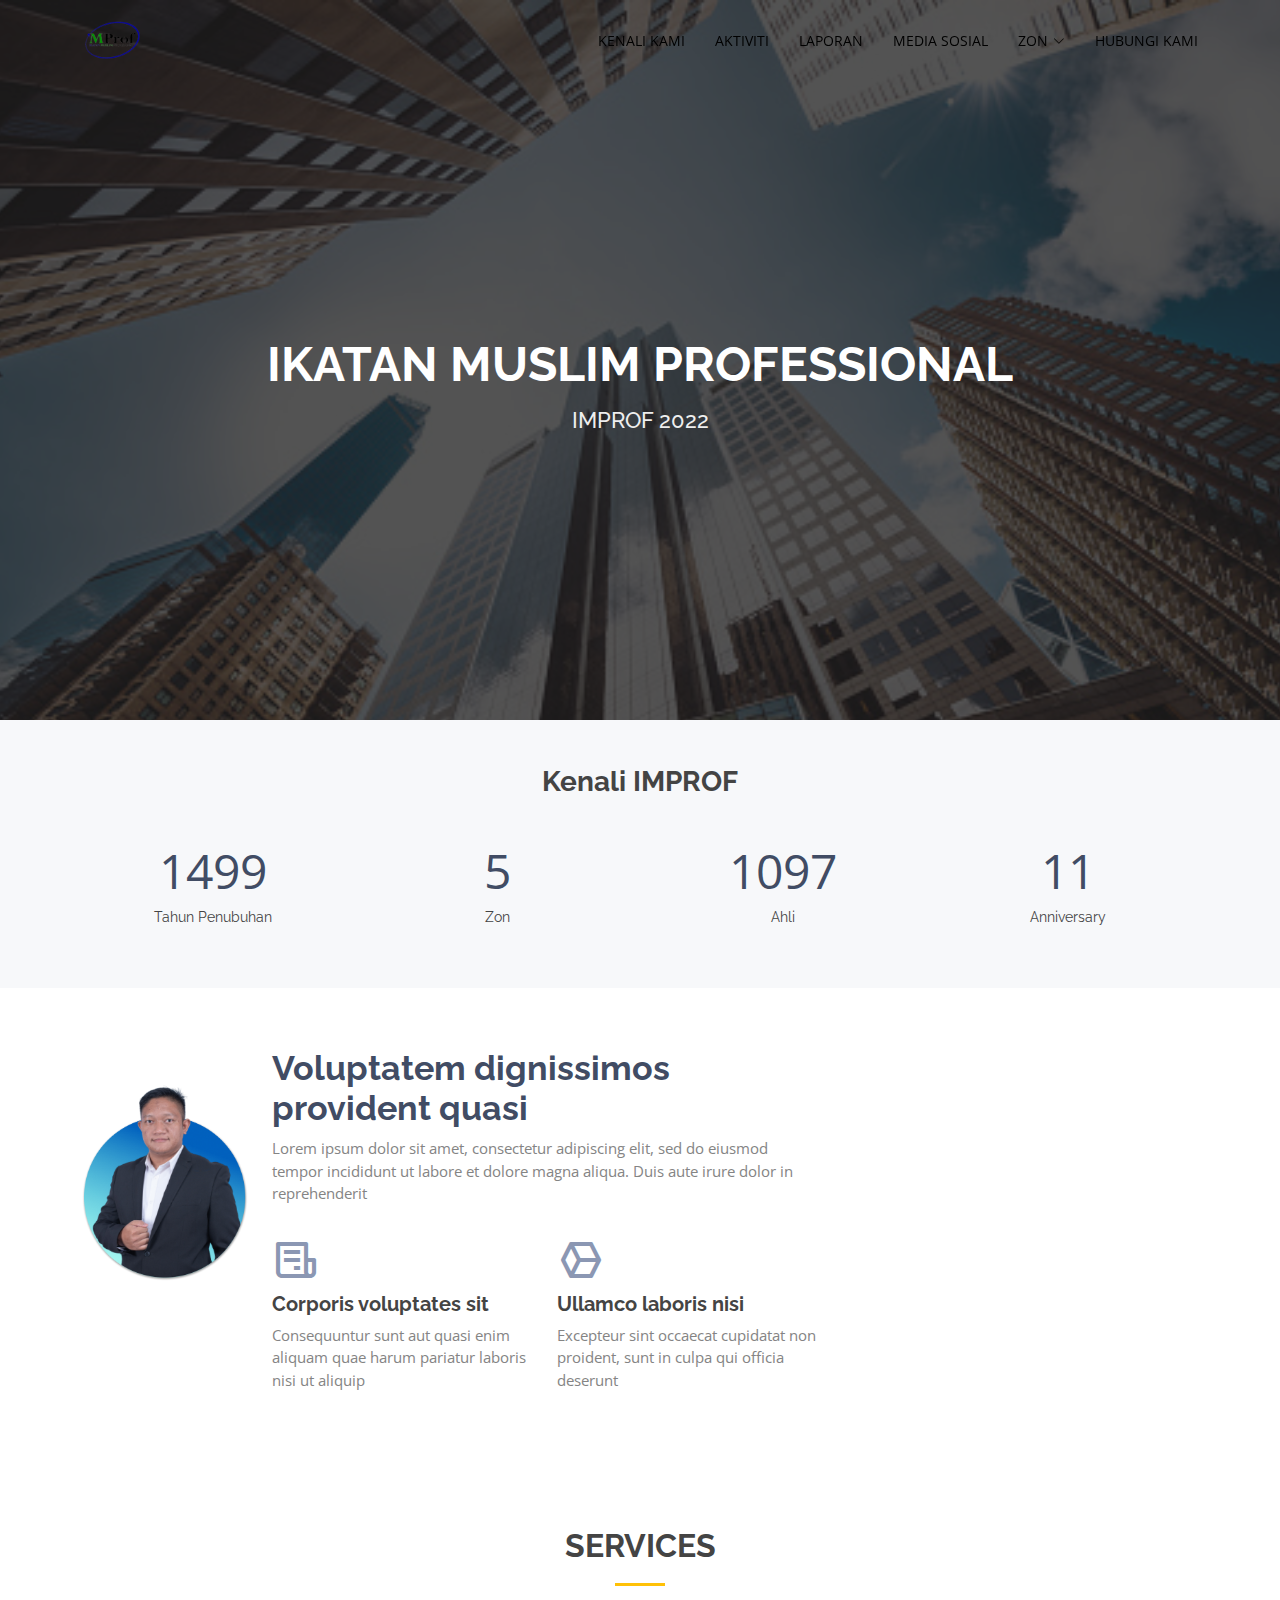
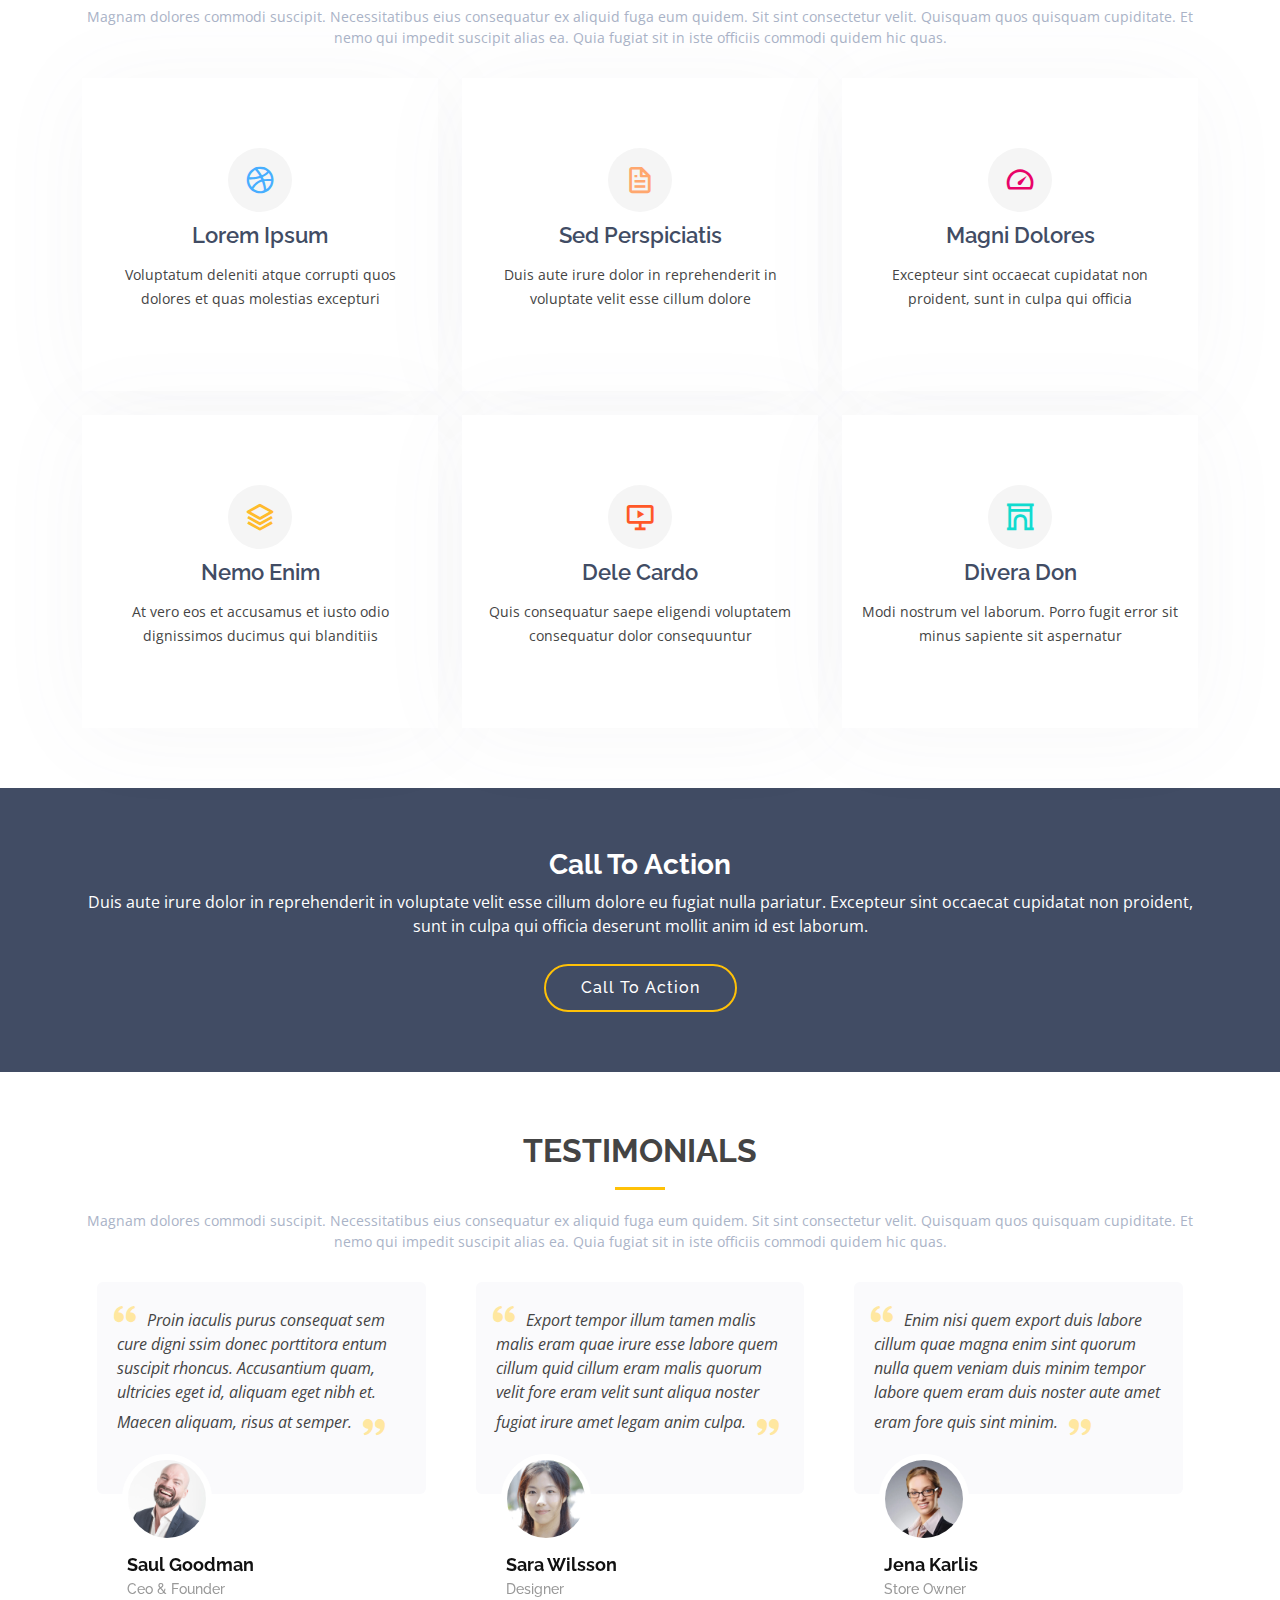
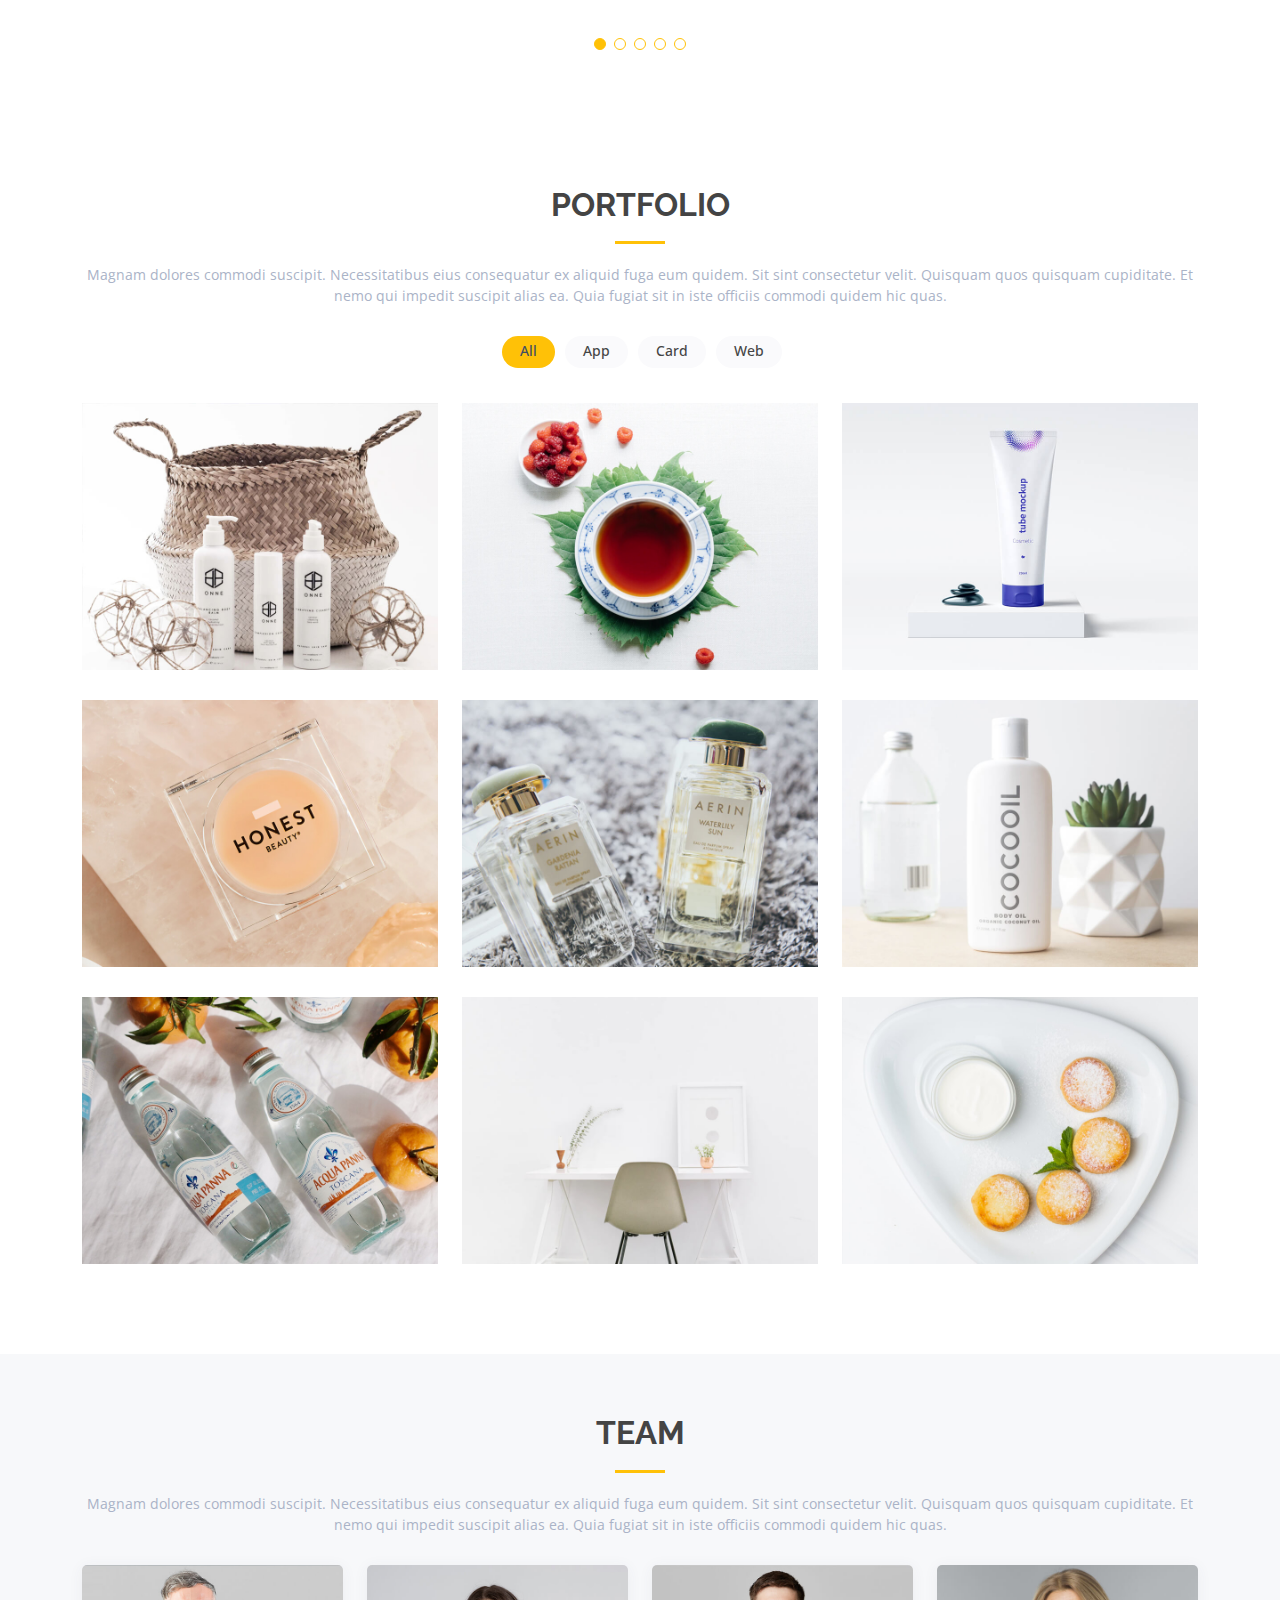
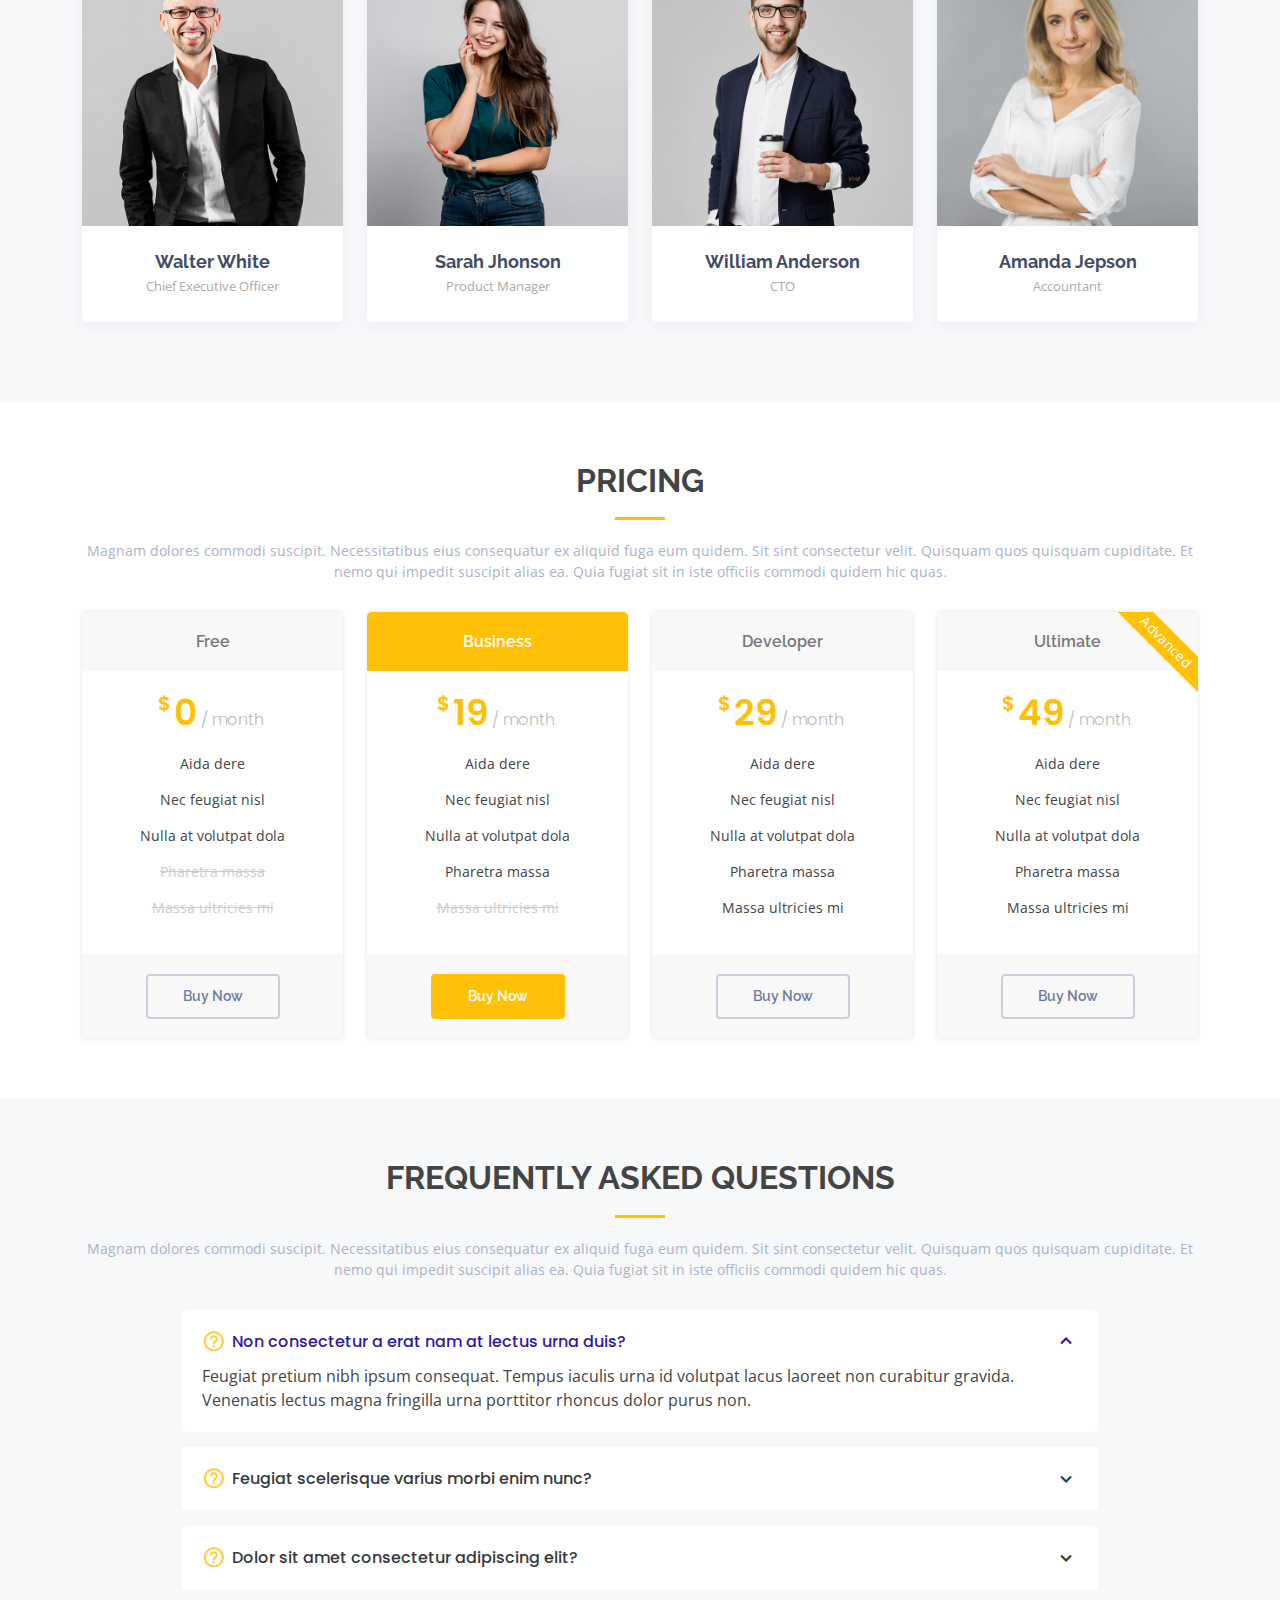
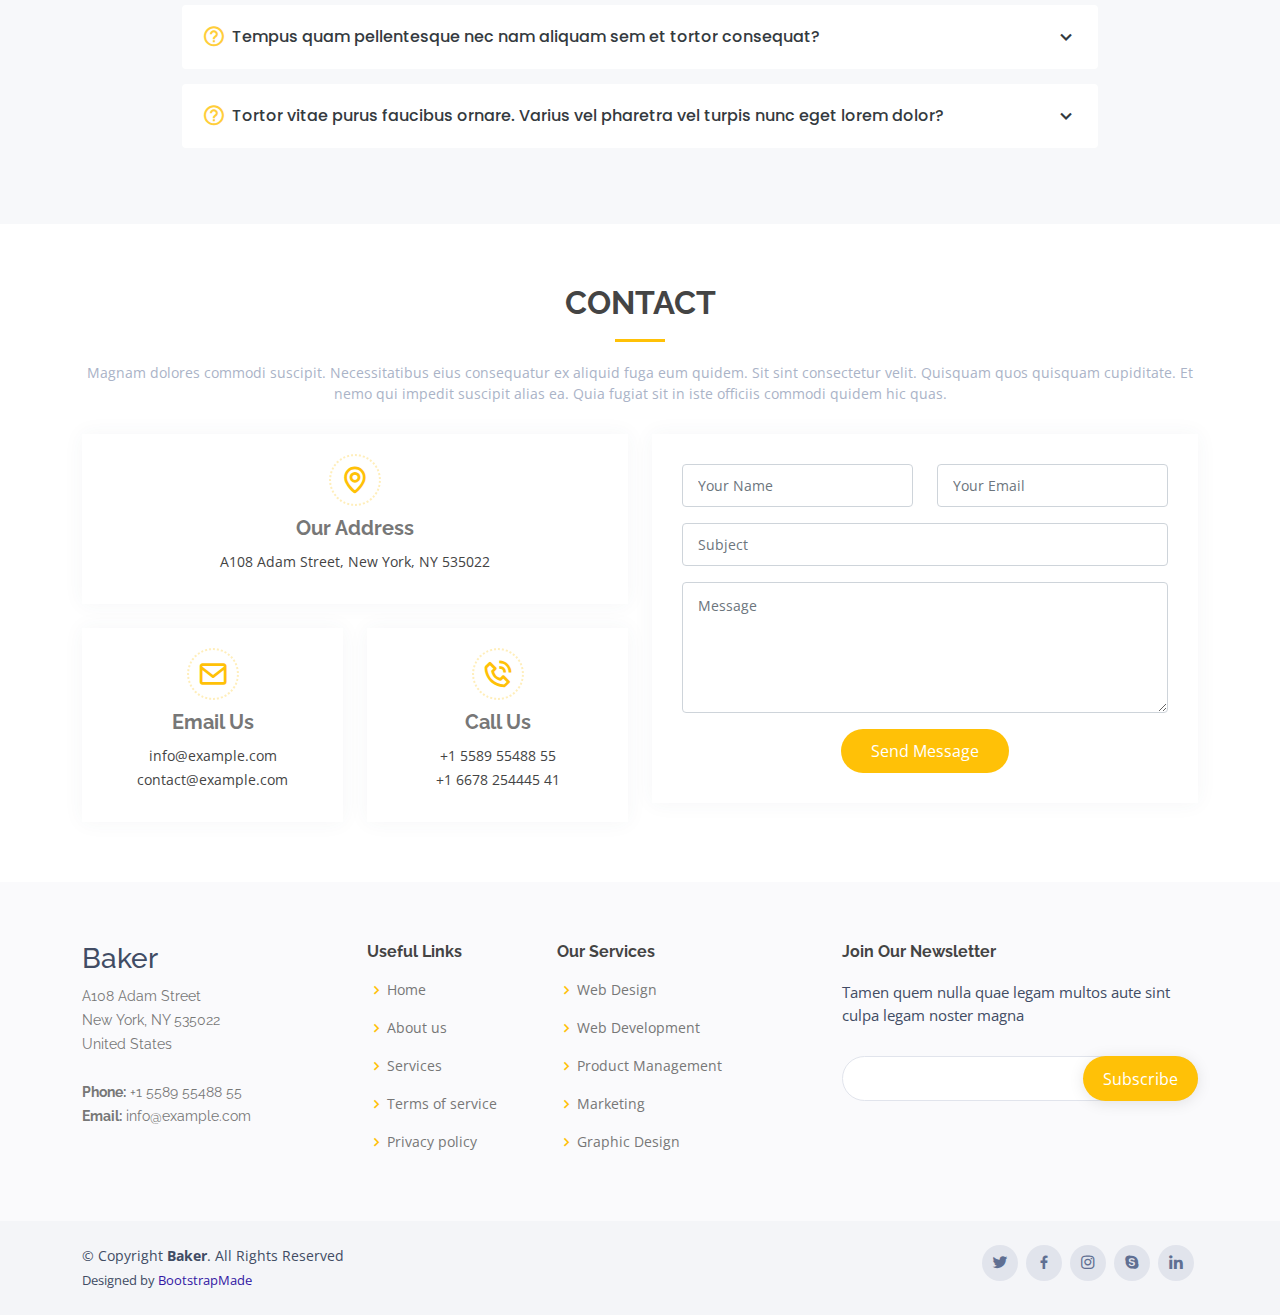
<file: Index.html>
<!DOCTYPE html>
<html lang="en">

<head>
  <meta charset="utf-8">
  <meta content="width=device-width, initial-scale=1.0" name="viewport">

  <title>Improf</title>
  <meta content="" name="description">
  <meta content="" name="keywords">

 
 
  

  <!-- Google Fonts -->
  <link href="https://fonts.googleapis.com/css?family=Open+Sans:300,300i,400,400i,600,600i,700,700i|Raleway:300,300i,400,400i,500,500i,600,600i,700,700i|Poppins:300,300i,400,400i,500,500i,600,600i,700,700i" rel="stylesheet">

  <!-- Vendor CSS Files -->
  <link href="assets/vendor/bootstrap/css/bootstrap.min.css" rel="stylesheet">
  <link href="assets/vendor/bootstrap-icons/bootstrap-icons.css" rel="stylesheet">
  <link href="assets/vendor/boxicons/css/boxicons.min.css" rel="stylesheet">
  <link href="assets/vendor/glightbox/css/glightbox.min.css" rel="stylesheet">
  <link href="assets/vendor/swiper/swiper-bundle.min.css" rel="stylesheet">

  <!-- Template Main CSS File -->
  <link href="assets/css/style.css" rel="stylesheet">

  <!-- =======================================================
  * Template Name: Baker - v4.7.0
  * Template URL: https://bootstrapmade.com/baker-free-onepage-bootstrap-theme/
  * Author: BootstrapMade.com
  * License: https://bootstrapmade.com/license/
  ======================================================== -->
</head>

<body>

  <!-- ======= Header ======= -->
  <header id="header" class="fixed-top header-transparent">
    <div class="container d-flex align-items-center justify-content-between">

      
      <!-- Uncomment below if you prefer to use an image logo -->
       <a href="index.html" class="logo"><img src="assets/img/logo.png" alt="" class="img-fluid"></a>

      <nav id="navbar" class="navbar">
        <ul>
          <li><a class="" href="#">KENALI KAMI</a></li>
          <li><a class="" href="#about">AKTIVITI</a></li>
          <li><a class="" href="#services">LAPORAN</a></li>
          <li><a class="" href="#portfolio">MEDIA SOSIAL</a></li>
          <!--<li><a class="nav-link scrollto" href="#team">Team</a></li>
          <li><a class="nav-link scrollto" href="#pricing">Pricing</a></li>-->
          <li class="dropdown"><a href="#"><span>ZON</span> <i class="bi bi-chevron-down"></i></a>
            <ul>
              <li><a href="#">UTARA</a></li>
              
              <li><a href="#">PERAK</a></li>
              <li><a href="#">TENGAH</a></li>
              <li><a href="#">TIMUR</a></li>
              <li><a href="#">SELATAN</a></li>
              <li><a href="#">SARAWAK</a></li>
              <li><a href="#">SABAH</a></li>
            </ul>
          </li>

        <!-- <li class="dropdown"><a href="#"><span>Drop Down</span> <i class="bi bi-chevron-down"></i></a>
            <ul>
              <li><a href="#">MEDIA SOSIAL 1</a></li>
              <li class="dropdown"><a href="#"><span>Deep Drop Down</span> <i class="bi bi-chevron-right"></i></a>
                <ul>
                  <li><a href="#">Deep Drop Down 1</a></li>
                  <li><a href="#">Deep Drop Down 2</a></li>
                  <li><a href="#">Deep Drop Down 3</a></li>
                  <li><a href="#">Deep Drop Down 4</a></li>
                  <li><a href="#">Deep Drop Down 5</a></li>
                </ul>
              </li>
              <li><a href="#">Drop Down 2</a></li>
              <li><a href="#">Drop Down 3</a></li>
              <li><a href="#">Drop Down 4</a></li>
            </ul>
          </li>-->
          <li><a class="" href="#contact">HUBUNGI KAMI</a></li>
        </ul>
        <i class="bi bi-list mobile-nav-toggle"></i>
      </nav><!-- .navbar -->

    </div>
  </header><!-- End Header -->

  <!-- ======= Hero Section ======= -->
  <section id="hero" class="d-flex align-items-center justify-content-center">
    <div class="container position-relative">
      <h1>IKATAN MUSLIM PROFESSIONAL</h1>
      <h2>IMPROF 2022</h2>
     <!-- <a href="#about" class="btn-get-started scrollto">Get Started</a>-->
    </div>
  </section><!-- End Hero -->

  <main id="main">

    <!-- ======= Clients Section ======= -->
    <section id="counts" class="counts section-bg">
      <div class="container">

        <div class="row counters">
          <div class="center"><h3><strong>Kenali IMPROF</strong></h3></div>
        


          <div class="col-lg-3 col-6 text-center">
            <span data-purecounter-start="0" data-purecounter-end="1998" data-purecounter-duration="1" class="purecounter"></span>
            <p>Tahun Penubuhan</p>
          </div>

          <div class="col-lg-3 col-6 text-center">
            <span data-purecounter-start="0" data-purecounter-end="7" data-purecounter-duration="1" class="purecounter"></span>
            <p>Zon</p>
          </div>

          <div class="col-lg-3 col-6 text-center">
            <span data-purecounter-start="0" data-purecounter-end="1463" data-purecounter-duration="1" class="purecounter"></span>
            <p>Ahli</p>
          </div>

          <div class="col-lg-3 col-6 text-center">
            <span data-purecounter-start="0" data-purecounter-end="15" data-purecounter-duration="1" class="purecounter"></span>
            <p>Anniversary</p>
          </div>

        </div>

      </div>
    </section><!-- End Clients Section -->

    <!-- ======= About Section ======= -->
    <section id="about" class="about">
      <div class="container">

        <div class="row">
          <div class="col-lg-2">
            <img src="assets/img/presiden.png" class="img-fluid" alt="">
          </div>
          <div class="col-lg-6 pt-4 pt-lg-0">
            <h3>Voluptatem dignissimos provident quasi</h3>
            <p>
              Lorem ipsum dolor sit amet, consectetur adipiscing elit, sed do eiusmod tempor incididunt ut labore et dolore magna aliqua. Duis aute irure dolor in reprehenderit
            </p>
            <div class="row">
              <div class="col-md-6">
                <i class="bx bx-receipt"></i>
                <h4>Corporis voluptates sit</h4>
                <p>Consequuntur sunt aut quasi enim aliquam quae harum pariatur laboris nisi ut aliquip</p>
              </div>
              <div class="col-md-6">
                <i class="bx bx-cube-alt"></i>
                <h4>Ullamco laboris nisi</h4>
                <p>Excepteur sint occaecat cupidatat non proident, sunt in culpa qui officia deserunt</p>
              </div>
            </div>
          </div>
        </div>

      </div>
    </section><!-- End About Section -->

    <!-- ======= Counts Section ======= -->
    <!-- End Counts Section -->

    <!-- ======= Services Section ======= -->
    <section id="services" class="services">
      <div class="container">

        <div class="section-title">
          <h2>Services</h2>
          <p>Magnam dolores commodi suscipit. Necessitatibus eius consequatur ex aliquid fuga eum quidem. Sit sint consectetur velit. Quisquam quos quisquam cupiditate. Et nemo qui impedit suscipit alias ea. Quia fugiat sit in iste officiis commodi quidem hic quas.</p>
        </div>

        <div class="row">

          <div class="col-lg-4 col-md-6 d-flex align-items-stretch" data-aos="zoom-in" data-aos-delay="100">
            <div class="icon-box iconbox-blue">
              <div class="icon">
                <i class="bx bxl-dribbble"></i>
              </div>
              <h4><a href="">Lorem Ipsum</a></h4>
              <p>Voluptatum deleniti atque corrupti quos dolores et quas molestias excepturi</p>
            </div>
          </div>

          <div class="col-lg-4 col-md-6 d-flex align-items-stretch mt-4 mt-md-0" data-aos="zoom-in" data-aos-delay="200">
            <div class="icon-box iconbox-orange ">
              <div class="icon">
                <i class="bx bx-file"></i>
              </div>
              <h4><a href="">Sed Perspiciatis</a></h4>
              <p>Duis aute irure dolor in reprehenderit in voluptate velit esse cillum dolore</p>
            </div>
          </div>

          <div class="col-lg-4 col-md-6 d-flex align-items-stretch mt-4 mt-lg-0" data-aos="zoom-in" data-aos-delay="300">
            <div class="icon-box iconbox-pink">
              <div class="icon">
                <i class="bx bx-tachometer"></i>
              </div>
              <h4><a href="">Magni Dolores</a></h4>
              <p>Excepteur sint occaecat cupidatat non proident, sunt in culpa qui officia</p>
            </div>
          </div>

          <div class="col-lg-4 col-md-6 d-flex align-items-stretch mt-4" data-aos="zoom-in" data-aos-delay="100">
            <div class="icon-box iconbox-yellow">
              <div class="icon">
                <i class="bx bx-layer"></i>
              </div>
              <h4><a href="">Nemo Enim</a></h4>
              <p>At vero eos et accusamus et iusto odio dignissimos ducimus qui blanditiis</p>
            </div>
          </div>

          <div class="col-lg-4 col-md-6 d-flex align-items-stretch mt-4" data-aos="zoom-in" data-aos-delay="200">
            <div class="icon-box iconbox-red">
              <div class="icon">
                <i class="bx bx-slideshow"></i>
              </div>
              <h4><a href="">Dele Cardo</a></h4>
              <p>Quis consequatur saepe eligendi voluptatem consequatur dolor consequuntur</p>
            </div>
          </div>

          <div class="col-lg-4 col-md-6 d-flex align-items-stretch mt-4" data-aos="zoom-in" data-aos-delay="300">
            <div class="icon-box iconbox-teal">
              <div class="icon">
                <i class="bx bx-arch"></i>
              </div>
              <h4><a href="">Divera Don</a></h4>
              <p>Modi nostrum vel laborum. Porro fugit error sit minus sapiente sit aspernatur</p>
            </div>
          </div>

        </div>

      </div>
    </section><!-- End Services Section -->

    <!-- ======= Cta Section ======= -->
    <section id="cta" class="cta">
      <div class="container">

        <div class="text-center">
          <h3>Call To Action</h3>
          <p> Duis aute irure dolor in reprehenderit in voluptate velit esse cillum dolore eu fugiat nulla pariatur. Excepteur sint occaecat cupidatat non proident, sunt in culpa qui officia deserunt mollit anim id est laborum.</p>
          <a class="cta-btn" href="#">Call To Action</a>
        </div>

      </div>
    </section><!-- End Cta Section -->

    <!-- ======= Testimonials Section ======= -->
    <section id="testimonials" class="testimonials">
      <div class="container">

        <div class="section-title">
          <h2>Testimonials</h2>
          <p>Magnam dolores commodi suscipit. Necessitatibus eius consequatur ex aliquid fuga eum quidem. Sit sint consectetur velit. Quisquam quos quisquam cupiditate. Et nemo qui impedit suscipit alias ea. Quia fugiat sit in iste officiis commodi quidem hic quas.</p>
        </div>

        <div class="testimonials-slider swiper" data-aos="fade-up" data-aos-delay="100">
          <div class="swiper-wrapper">

            <div class="swiper-slide">
              <div class="testimonial-item">
                <p>
                  <i class="bx bxs-quote-alt-left quote-icon-left"></i>
                  Proin iaculis purus consequat sem cure digni ssim donec porttitora entum suscipit rhoncus. Accusantium quam, ultricies eget id, aliquam eget nibh et. Maecen aliquam, risus at semper.
                  <i class="bx bxs-quote-alt-right quote-icon-right"></i>
                </p>
                <img src="assets/img/testimonials/testimonials-1.jpg" class="testimonial-img" alt="">
                <h3>Saul Goodman</h3>
                <h4>Ceo &amp; Founder</h4>
              </div>
            </div><!-- End testimonial item -->

            <div class="swiper-slide">
              <div class="testimonial-item">
                <p>
                  <i class="bx bxs-quote-alt-left quote-icon-left"></i>
                  Export tempor illum tamen malis malis eram quae irure esse labore quem cillum quid cillum eram malis quorum velit fore eram velit sunt aliqua noster fugiat irure amet legam anim culpa.
                  <i class="bx bxs-quote-alt-right quote-icon-right"></i>
                </p>
                <img src="assets/img/testimonials/testimonials-2.jpg" class="testimonial-img" alt="">
                <h3>Sara Wilsson</h3>
                <h4>Designer</h4>
              </div>
            </div><!-- End testimonial item -->

            <div class="swiper-slide">
              <div class="testimonial-item">
                <p>
                  <i class="bx bxs-quote-alt-left quote-icon-left"></i>
                  Enim nisi quem export duis labore cillum quae magna enim sint quorum nulla quem veniam duis minim tempor labore quem eram duis noster aute amet eram fore quis sint minim.
                  <i class="bx bxs-quote-alt-right quote-icon-right"></i>
                </p>
                <img src="assets/img/testimonials/testimonials-3.jpg" class="testimonial-img" alt="">
                <h3>Jena Karlis</h3>
                <h4>Store Owner</h4>
              </div>
            </div><!-- End testimonial item -->

            <div class="swiper-slide">
              <div class="testimonial-item">
                <p>
                  <i class="bx bxs-quote-alt-left quote-icon-left"></i>
                  Fugiat enim eram quae cillum dolore dolor amet nulla culpa multos export minim fugiat minim velit minim dolor enim duis veniam ipsum anim magna sunt elit fore quem dolore labore illum veniam.
                  <i class="bx bxs-quote-alt-right quote-icon-right"></i>
                </p>
                <img src="assets/img/testimonials/testimonials-4.jpg" class="testimonial-img" alt="">
                <h3>Matt Brandon</h3>
                <h4>Freelancer</h4>
              </div>
            </div><!-- End testimonial item -->

            <div class="swiper-slide">
              <div class="testimonial-item">
                <p>
                  <i class="bx bxs-quote-alt-left quote-icon-left"></i>
                  Quis quorum aliqua sint quem legam fore sunt eram irure aliqua veniam tempor noster veniam enim culpa labore duis sunt culpa nulla illum cillum fugiat legam esse veniam culpa fore nisi cillum quid.
                  <i class="bx bxs-quote-alt-right quote-icon-right"></i>
                </p>
                <img src="assets/img/testimonials/testimonials-5.jpg" class="testimonial-img" alt="">
                <h3>John Larson</h3>
                <h4>Entrepreneur</h4>
              </div>
            </div><!-- End testimonial item -->

          </div>
          <div class="swiper-pagination"></div>
        </div>

      </div>
    </section><!-- End Testimonials Section -->

    <!-- ======= Portfolio Section ======= -->
    <section id="portfolio" class="portfolio">
      <div class="container">

        <div class="section-title">
          <h2>Portfolio</h2>
          <p>Magnam dolores commodi suscipit. Necessitatibus eius consequatur ex aliquid fuga eum quidem. Sit sint consectetur velit. Quisquam quos quisquam cupiditate. Et nemo qui impedit suscipit alias ea. Quia fugiat sit in iste officiis commodi quidem hic quas.</p>
        </div>

        <div class="row">
          <div class="col-lg-12 d-flex justify-content-center">
            <ul id="portfolio-flters">
              <li data-filter="*" class="filter-active">All</li>
              <li data-filter=".filter-app">App</li>
              <li data-filter=".filter-card">Card</li>
              <li data-filter=".filter-web">Web</li>
            </ul>
          </div>
        </div>

        <div class="row portfolio-container">

          <div class="col-lg-4 col-md-6 portfolio-item filter-app">
            <img src="assets/img/portfolio/portfolio-1.jpg" class="img-fluid" alt="">
            <div class="portfolio-info">
              <h4>App 1</h4>
              <p>App</p>
              <a href="assets/img/portfolio/portfolio-1.jpg" data-gallery="portfolioGallery" class="portfolio-lightbox preview-link" title="App 1"><i class="bx bx-plus"></i></a>
              <a href="portfolio-details.html" data-gallery="portfolioDetailsGallery" data-glightbox="type: external" class="portfolio-details-lightbox details-link" title="Portfolio Details"><i class="bx bx-link"></i></a>
            </div>
          </div>

          <div class="col-lg-4 col-md-6 portfolio-item filter-web">
            <img src="assets/img/portfolio/portfolio-2.jpg" class="img-fluid" alt="">
            <div class="portfolio-info">
              <h4>Web 3</h4>
              <p>Web</p>
              <a href="assets/img/portfolio/portfolio-2.jpg" data-gallery="portfolioGallery" class="portfolio-lightbox preview-link" title="Web 3"><i class="bx bx-plus"></i></a>
              <a href="portfolio-details.html" data-gallery="portfolioDetailsGallery" data-glightbox="type: external" class="portfolio-details-lightbox details-link" title="Portfolio Details"><i class="bx bx-link"></i></a>
            </div>
          </div>

          <div class="col-lg-4 col-md-6 portfolio-item filter-app">
            <img src="assets/img/portfolio/portfolio-3.jpg" class="img-fluid" alt="">
            <div class="portfolio-info">
              <h4>App 2</h4>
              <p>App</p>
              <a href="assets/img/portfolio/portfolio-3.jpg" data-gallery="portfolioGallery" class="portfolio-lightbox preview-link" title="App 2"><i class="bx bx-plus"></i></a>
              <a href="portfolio-details.html" data-gallery="portfolioDetailsGallery" data-glightbox="type: external" class="portfolio-details-lightbox details-link" title="Portfolio Details"><i class="bx bx-link"></i></a>
            </div>
          </div>

          <div class="col-lg-4 col-md-6 portfolio-item filter-card">
            <img src="assets/img/portfolio/portfolio-4.jpg" class="img-fluid" alt="">
            <div class="portfolio-info">
              <h4>Card 2</h4>
              <p>Card</p>
              <a href="assets/img/portfolio/portfolio-4.jpg" data-gallery="portfolioGallery" class="portfolio-lightbox preview-link" title="Card 2"><i class="bx bx-plus"></i></a>
              <a href="portfolio-details.html" data-gallery="portfolioDetailsGallery" data-glightbox="type: external" class="portfolio-details-lightbox details-link" title="Portfolio Details"><i class="bx bx-link"></i></a>
            </div>
          </div>

          <div class="col-lg-4 col-md-6 portfolio-item filter-web">
            <img src="assets/img/portfolio/portfolio-5.jpg" class="img-fluid" alt="">
            <div class="portfolio-info">
              <h4>Web 2</h4>
              <p>Web</p>
              <a href="assets/img/portfolio/portfolio-5.jpg" data-gallery="portfolioGallery" class="portfolio-lightbox preview-link" title="Web 2"><i class="bx bx-plus"></i></a>
              <a href="portfolio-details.html" data-gallery="portfolioDetailsGallery" data-glightbox="type: external" class="portfolio-details-lightbox details-link" title="Portfolio Details"><i class="bx bx-link"></i></a>
            </div>
          </div>

          <div class="col-lg-4 col-md-6 portfolio-item filter-app">
            <img src="assets/img/portfolio/portfolio-6.jpg" class="img-fluid" alt="">
            <div class="portfolio-info">
              <h4>App 3</h4>
              <p>App</p>
              <a href="assets/img/portfolio/portfolio-6.jpg" data-gallery="portfolioGallery" class="portfolio-lightbox preview-link" title="App 3"><i class="bx bx-plus"></i></a>
              <a href="portfolio-details.html" data-gallery="portfolioDetailsGallery" data-glightbox="type: external" class="portfolio-details-lightbox details-link" title="Portfolio Details"><i class="bx bx-link"></i></a>
            </div>
          </div>

          <div class="col-lg-4 col-md-6 portfolio-item filter-card">
            <img src="assets/img/portfolio/portfolio-7.jpg" class="img-fluid" alt="">
            <div class="portfolio-info">
              <h4>Card 1</h4>
              <p>Card</p>
              <a href="assets/img/portfolio/portfolio-7.jpg" data-gallery="portfolioGallery" class="portfolio-lightbox preview-link" title="Card 1"><i class="bx bx-plus"></i></a>
              <a href="portfolio-details.html" data-gallery="portfolioDetailsGallery" data-glightbox="type: external" class="portfolio-details-lightbox details-link" title="Portfolio Details"><i class="bx bx-link"></i></a>
            </div>
          </div>

          <div class="col-lg-4 col-md-6 portfolio-item filter-card">
            <img src="assets/img/portfolio/portfolio-8.jpg" class="img-fluid" alt="">
            <div class="portfolio-info">
              <h4>Card 3</h4>
              <p>Card</p>
              <a href="assets/img/portfolio/portfolio-8.jpg" data-gallery="portfolioGallery" class="portfolio-lightbox preview-link" title="Card 3"><i class="bx bx-plus"></i></a>
              <a href="portfolio-details.html" data-gallery="portfolioDetailsGallery" data-glightbox="type: external" class="portfolio-details-lightbox details-link" title="Portfolio Details"><i class="bx bx-link"></i></a>
            </div>
          </div>

          <div class="col-lg-4 col-md-6 portfolio-item filter-web">
            <img src="assets/img/portfolio/portfolio-9.jpg" class="img-fluid" alt="">
            <div class="portfolio-info">
              <h4>Web 3</h4>
              <p>Web</p>
              <a href="assets/img/portfolio/portfolio-9.jpg" data-gallery="portfolioGallery" class="portfolio-lightbox preview-link" title="Web 3"><i class="bx bx-plus"></i></a>
              <a href="portfolio-details.html" data-gallery="portfolioDetailsGallery" data-glightbox="type: external" class="portfolio-details-lightbox details-link" title="Portfolio Details"><i class="bx bx-link"></i></a>
            </div>
          </div>

        </div>

      </div>
    </section><!-- End Portfolio Section -->

    <!-- ======= Team Section ======= -->
    <section id="team" class="team section-bg">
      <div class="container">

        <div class="section-title">
          <h2>Team</h2>
          <p>Magnam dolores commodi suscipit. Necessitatibus eius consequatur ex aliquid fuga eum quidem. Sit sint consectetur velit. Quisquam quos quisquam cupiditate. Et nemo qui impedit suscipit alias ea. Quia fugiat sit in iste officiis commodi quidem hic quas.</p>
        </div>

        <div class="row">

          <div class="col-lg-3 col-md-6 d-flex align-items-stretch">
            <div class="member">
              <div class="member-img">
                <img src="assets/img/team/team-1.jpg" class="img-fluid" alt="">
                <div class="social">
                  <a href=""><i class="bi bi-twitter"></i></a>
                  <a href=""><i class="bi bi-facebook"></i></a>
                  <a href=""><i class="bi bi-instagram"></i></a>
                  <a href=""><i class="bi bi-linkedin"></i></a>
                </div>
              </div>
              <div class="member-info">
                <h4>Walter White</h4>
                <span>Chief Executive Officer</span>
              </div>
            </div>
          </div>

          <div class="col-lg-3 col-md-6 d-flex align-items-stretch">
            <div class="member">
              <div class="member-img">
                <img src="assets/img/team/team-2.jpg" class="img-fluid" alt="">
                <div class="social">
                  <a href=""><i class="bi bi-twitter"></i></a>
                  <a href=""><i class="bi bi-facebook"></i></a>
                  <a href=""><i class="bi bi-instagram"></i></a>
                  <a href=""><i class="bi bi-linkedin"></i></a>
                </div>
              </div>
              <div class="member-info">
                <h4>Sarah Jhonson</h4>
                <span>Product Manager</span>
              </div>
            </div>
          </div>

          <div class="col-lg-3 col-md-6 d-flex align-items-stretch">
            <div class="member">
              <div class="member-img">
                <img src="assets/img/team/team-3.jpg" class="img-fluid" alt="">
                <div class="social">
                  <a href=""><i class="bi bi-twitter"></i></a>
                  <a href=""><i class="bi bi-facebook"></i></a>
                  <a href=""><i class="bi bi-instagram"></i></a>
                  <a href=""><i class="bi bi-linkedin"></i></a>
                </div>
              </div>
              <div class="member-info">
                <h4>William Anderson</h4>
                <span>CTO</span>
              </div>
            </div>
          </div>

          <div class="col-lg-3 col-md-6 d-flex align-items-stretch">
            <div class="member">
              <div class="member-img">
                <img src="assets/img/team/team-4.jpg" class="img-fluid" alt="">
                <div class="social">
                  <a href=""><i class="bi bi-twitter"></i></a>
                  <a href=""><i class="bi bi-facebook"></i></a>
                  <a href=""><i class="bi bi-instagram"></i></a>
                  <a href=""><i class="bi bi-linkedin"></i></a>
                </div>
              </div>
              <div class="member-info">
                <h4>Amanda Jepson</h4>
                <span>Accountant</span>
              </div>
            </div>
          </div>

        </div>

      </div>
    </section><!-- End Team Section -->

    <!-- ======= Pricing Section ======= -->
    <section id="pricing" class="pricing">
      <div class="container">

        <div class="section-title">
          <h2>Pricing</h2>
          <p>Magnam dolores commodi suscipit. Necessitatibus eius consequatur ex aliquid fuga eum quidem. Sit sint consectetur velit. Quisquam quos quisquam cupiditate. Et nemo qui impedit suscipit alias ea. Quia fugiat sit in iste officiis commodi quidem hic quas.</p>
        </div>

        <div class="row">

          <div class="col-lg-3 col-md-6">
            <div class="box">
              <h3>Free</h3>
              <h4><sup>$</sup>0<span> / month</span></h4>
              <ul>
                <li>Aida dere</li>
                <li>Nec feugiat nisl</li>
                <li>Nulla at volutpat dola</li>
                <li class="na">Pharetra massa</li>
                <li class="na">Massa ultricies mi</li>
              </ul>
              <div class="btn-wrap">
                <a href="#" class="btn-buy">Buy Now</a>
              </div>
            </div>
          </div>

          <div class="col-lg-3 col-md-6 mt-4 mt-md-0">
            <div class="box featured">
              <h3>Business</h3>
              <h4><sup>$</sup>19<span> / month</span></h4>
              <ul>
                <li>Aida dere</li>
                <li>Nec feugiat nisl</li>
                <li>Nulla at volutpat dola</li>
                <li>Pharetra massa</li>
                <li class="na">Massa ultricies mi</li>
              </ul>
              <div class="btn-wrap">
                <a href="#" class="btn-buy">Buy Now</a>
              </div>
            </div>
          </div>

          <div class="col-lg-3 col-md-6 mt-4 mt-lg-0">
            <div class="box">
              <h3>Developer</h3>
              <h4><sup>$</sup>29<span> / month</span></h4>
              <ul>
                <li>Aida dere</li>
                <li>Nec feugiat nisl</li>
                <li>Nulla at volutpat dola</li>
                <li>Pharetra massa</li>
                <li>Massa ultricies mi</li>
              </ul>
              <div class="btn-wrap">
                <a href="#" class="btn-buy">Buy Now</a>
              </div>
            </div>
          </div>

          <div class="col-lg-3 col-md-6 mt-4 mt-lg-0">
            <div class="box">
              <span class="advanced">Advanced</span>
              <h3>Ultimate</h3>
              <h4><sup>$</sup>49<span> / month</span></h4>
              <ul>
                <li>Aida dere</li>
                <li>Nec feugiat nisl</li>
                <li>Nulla at volutpat dola</li>
                <li>Pharetra massa</li>
                <li>Massa ultricies mi</li>
              </ul>
              <div class="btn-wrap">
                <a href="#" class="btn-buy">Buy Now</a>
              </div>
            </div>
          </div>

        </div>

      </div>
    </section><!-- End Pricing Section -->

    <!-- ======= Frequently Asked Questions Section ======= -->
    <section id="faq" class="faq section-bg">
      <div class="container">

        <div class="section-title">
          <h2>Frequently Asked Questions</h2>
          <p>Magnam dolores commodi suscipit. Necessitatibus eius consequatur ex aliquid fuga eum quidem. Sit sint consectetur velit. Quisquam quos quisquam cupiditate. Et nemo qui impedit suscipit alias ea. Quia fugiat sit in iste officiis commodi quidem hic quas.</p>
        </div>

        <div class="faq-list">
          <ul>
            <li data-aos="fade-up">
              <i class="bx bx-help-circle icon-help"></i> <a data-bs-toggle="collapse" class="collapse" data-bs-target="#faq-list-1">Non consectetur a erat nam at lectus urna duis? <i class="bx bx-chevron-down icon-show"></i><i class="bx bx-chevron-up icon-close"></i></a>
              <div id="faq-list-1" class="collapse show" data-bs-parent=".faq-list">
                <p>
                  Feugiat pretium nibh ipsum consequat. Tempus iaculis urna id volutpat lacus laoreet non curabitur gravida. Venenatis lectus magna fringilla urna porttitor rhoncus dolor purus non.
                </p>
              </div>
            </li>

            <li data-aos="fade-up" data-aos-delay="100">
              <i class="bx bx-help-circle icon-help"></i> <a data-bs-toggle="collapse" data-bs-target="#faq-list-2" class="collapsed">Feugiat scelerisque varius morbi enim nunc? <i class="bx bx-chevron-down icon-show"></i><i class="bx bx-chevron-up icon-close"></i></a>
              <div id="faq-list-2" class="collapse" data-bs-parent=".faq-list">
                <p>
                  Dolor sit amet consectetur adipiscing elit pellentesque habitant morbi. Id interdum velit laoreet id donec ultrices. Fringilla phasellus faucibus scelerisque eleifend donec pretium. Est pellentesque elit ullamcorper dignissim. Mauris ultrices eros in cursus turpis massa tincidunt dui.
                </p>
              </div>
            </li>

            <li data-aos="fade-up" data-aos-delay="200">
              <i class="bx bx-help-circle icon-help"></i> <a data-bs-toggle="collapse" data-bs-target="#faq-list-3" class="collapsed">Dolor sit amet consectetur adipiscing elit? <i class="bx bx-chevron-down icon-show"></i><i class="bx bx-chevron-up icon-close"></i></a>
              <div id="faq-list-3" class="collapse" data-bs-parent=".faq-list">
                <p>
                  Eleifend mi in nulla posuere sollicitudin aliquam ultrices sagittis orci. Faucibus pulvinar elementum integer enim. Sem nulla pharetra diam sit amet nisl suscipit. Rutrum tellus pellentesque eu tincidunt. Lectus urna duis convallis convallis tellus. Urna molestie at elementum eu facilisis sed odio morbi quis
                </p>
              </div>
            </li>

            <li data-aos="fade-up" data-aos-delay="300">
              <i class="bx bx-help-circle icon-help"></i> <a data-bs-toggle="collapse" data-bs-target="#faq-list-4" class="collapsed">Tempus quam pellentesque nec nam aliquam sem et tortor consequat? <i class="bx bx-chevron-down icon-show"></i><i class="bx bx-chevron-up icon-close"></i></a>
              <div id="faq-list-4" class="collapse" data-bs-parent=".faq-list">
                <p>
                  Molestie a iaculis at erat pellentesque adipiscing commodo. Dignissim suspendisse in est ante in. Nunc vel risus commodo viverra maecenas accumsan. Sit amet nisl suscipit adipiscing bibendum est. Purus gravida quis blandit turpis cursus in.
                </p>
              </div>
            </li>

            <li data-aos="fade-up" data-aos-delay="400">
              <i class="bx bx-help-circle icon-help"></i> <a data-bs-toggle="collapse" data-bs-target="#faq-list-5" class="collapsed">Tortor vitae purus faucibus ornare. Varius vel pharetra vel turpis nunc eget lorem dolor? <i class="bx bx-chevron-down icon-show"></i><i class="bx bx-chevron-up icon-close"></i></a>
              <div id="faq-list-5" class="collapse" data-bs-parent=".faq-list">
                <p>
                  Laoreet sit amet cursus sit amet dictum sit amet justo. Mauris vitae ultricies leo integer malesuada nunc vel. Tincidunt eget nullam non nisi est sit amet. Turpis nunc eget lorem dolor sed. Ut venenatis tellus in metus vulputate eu scelerisque.
                </p>
              </div>
            </li>

          </ul>
        </div>

      </div>
    </section><!-- End Frequently Asked Questions Section -->

    <!-- ======= Contact Section ======= -->
    <section id="contact" class="contact">
      <div class="container">

        <div class="section-title">
          <h2>Contact</h2>
          <p>Magnam dolores commodi suscipit. Necessitatibus eius consequatur ex aliquid fuga eum quidem. Sit sint consectetur velit. Quisquam quos quisquam cupiditate. Et nemo qui impedit suscipit alias ea. Quia fugiat sit in iste officiis commodi quidem hic quas.</p>
        </div>

        <div class="row">

          <div class="col-lg-6">

            <div class="row">
              <div class="col-md-12">
                <div class="info-box">
                  <i class="bx bx-map"></i>
                  <h3>Our Address</h3>
                  <p>A108 Adam Street, New York, NY 535022</p>
                </div>
              </div>
              <div class="col-md-6">
                <div class="info-box mt-4">
                  <i class="bx bx-envelope"></i>
                  <h3>Email Us</h3>
                  <p>info@example.com<br>contact@example.com</p>
                </div>
              </div>
              <div class="col-md-6">
                <div class="info-box mt-4">
                  <i class="bx bx-phone-call"></i>
                  <h3>Call Us</h3>
                  <p>+1 5589 55488 55<br>+1 6678 254445 41</p>
                </div>
              </div>
            </div>

          </div>

          <div class="col-lg-6">
            <form action="forms/contact.php" method="post" role="form" class="php-email-form">
              <div class="row">
                <div class="col-md-6 form-group">
                  <input type="text" name="name" class="form-control" id="name" placeholder="Your Name" required>
                </div>
                <div class="col-md-6 form-group mt-3 mt-md-0">
                  <input type="email" class="form-control" name="email" id="email" placeholder="Your Email" required>
                </div>
              </div>
              <div class="form-group mt-3">
                <input type="text" class="form-control" name="subject" id="subject" placeholder="Subject" required>
              </div>
              <div class="form-group mt-3">
                <textarea class="form-control" name="message" rows="5" placeholder="Message" required></textarea>
              </div>
              <div class="my-3">
                <div class="loading">Loading</div>
                <div class="error-message"></div>
                <div class="sent-message">Your message has been sent. Thank you!</div>
              </div>
              <div class="text-center"><button type="submit">Send Message</button></div>
            </form>
          </div>

        </div>

      </div>
    </section><!-- End Contact Section -->

  </main><!-- End #main -->

  <!-- ======= Footer ======= -->
  <footer id="footer">

    <div class="footer-top">
      <div class="container">
        <div class="row">

          <div class="col-lg-3 col-md-6 footer-contact">
            <h3>Baker</h3>
            <p>
              A108 Adam Street <br>
              New York, NY 535022<br>
              United States <br><br>
              <strong>Phone:</strong> +1 5589 55488 55<br>
              <strong>Email:</strong> info@example.com<br>
            </p>
          </div>

          <div class="col-lg-2 col-md-6 footer-links">
            <h4>Useful Links</h4>
            <ul>
              <li><i class="bx bx-chevron-right"></i> <a href="#">Home</a></li>
              <li><i class="bx bx-chevron-right"></i> <a href="#">About us</a></li>
              <li><i class="bx bx-chevron-right"></i> <a href="#">Services</a></li>
              <li><i class="bx bx-chevron-right"></i> <a href="#">Terms of service</a></li>
              <li><i class="bx bx-chevron-right"></i> <a href="#">Privacy policy</a></li>
            </ul>
          </div>

          <div class="col-lg-3 col-md-6 footer-links">
            <h4>Our Services</h4>
            <ul>
              <li><i class="bx bx-chevron-right"></i> <a href="#">Web Design</a></li>
              <li><i class="bx bx-chevron-right"></i> <a href="#">Web Development</a></li>
              <li><i class="bx bx-chevron-right"></i> <a href="#">Product Management</a></li>
              <li><i class="bx bx-chevron-right"></i> <a href="#">Marketing</a></li>
              <li><i class="bx bx-chevron-right"></i> <a href="#">Graphic Design</a></li>
            </ul>
          </div>

          <div class="col-lg-4 col-md-6 footer-newsletter">
            <h4>Join Our Newsletter</h4>
            <p>Tamen quem nulla quae legam multos aute sint culpa legam noster magna</p>
            <form action="" method="post">
              <input type="email" name="email"><input type="submit" value="Subscribe">
            </form>
          </div>

        </div>
      </div>
    </div>

    <div class="container d-md-flex py-4">

      <div class="me-md-auto text-center text-md-start">
        <div class="copyright">
          &copy; Copyright <strong><span>Baker</span></strong>. All Rights Reserved
        </div>
        <div class="credits">
          <!-- All the links in the footer should remain intact. -->
          <!-- You can delete the links only if you purchased the pro version. -->
          <!-- Licensing information: https://bootstrapmade.com/license/ -->
          <!-- Purchase the pro version with working PHP/AJAX contact form: https://bootstrapmade.com/baker-free-onepage-bootstrap-theme/ -->
          Designed by <a href="https://bootstrapmade.com/">BootstrapMade</a>
        </div>
      </div>
      <div class="social-links text-center text-md-right pt-3 pt-md-0">
        <a href="#" class="twitter"><i class="bx bxl-twitter"></i></a>
        <a href="#" class="facebook"><i class="bx bxl-facebook"></i></a>
        <a href="#" class="instagram"><i class="bx bxl-instagram"></i></a>
        <a href="#" class="google-plus"><i class="bx bxl-skype"></i></a>
        <a href="#" class="linkedin"><i class="bx bxl-linkedin"></i></a>
      </div>
    </div>
  </footer><!-- End Footer -->

  <a href="#" class="back-to-top d-flex align-items-center justify-content-center"><i class="bi bi-arrow-up-short"></i></a>

  <!-- Vendor JS Files -->
  <script src="assets/vendor/purecounter/purecounter.js"></script>
  <script src="assets/vendor/bootstrap/js/bootstrap.bundle.min.js"></script>
  <script src="assets/vendor/glightbox/js/glightbox.min.js"></script>
  <script src="assets/vendor/isotope-layout/isotope.pkgd.min.js"></script>
  <script src="assets/vendor/swiper/swiper-bundle.min.js"></script>
  <script src="assets/vendor/php-email-form/validate.js"></script>

  <!-- Template Main JS File -->
  <script src="assets/js/main.js"></script>

</body>

</html>
</file>
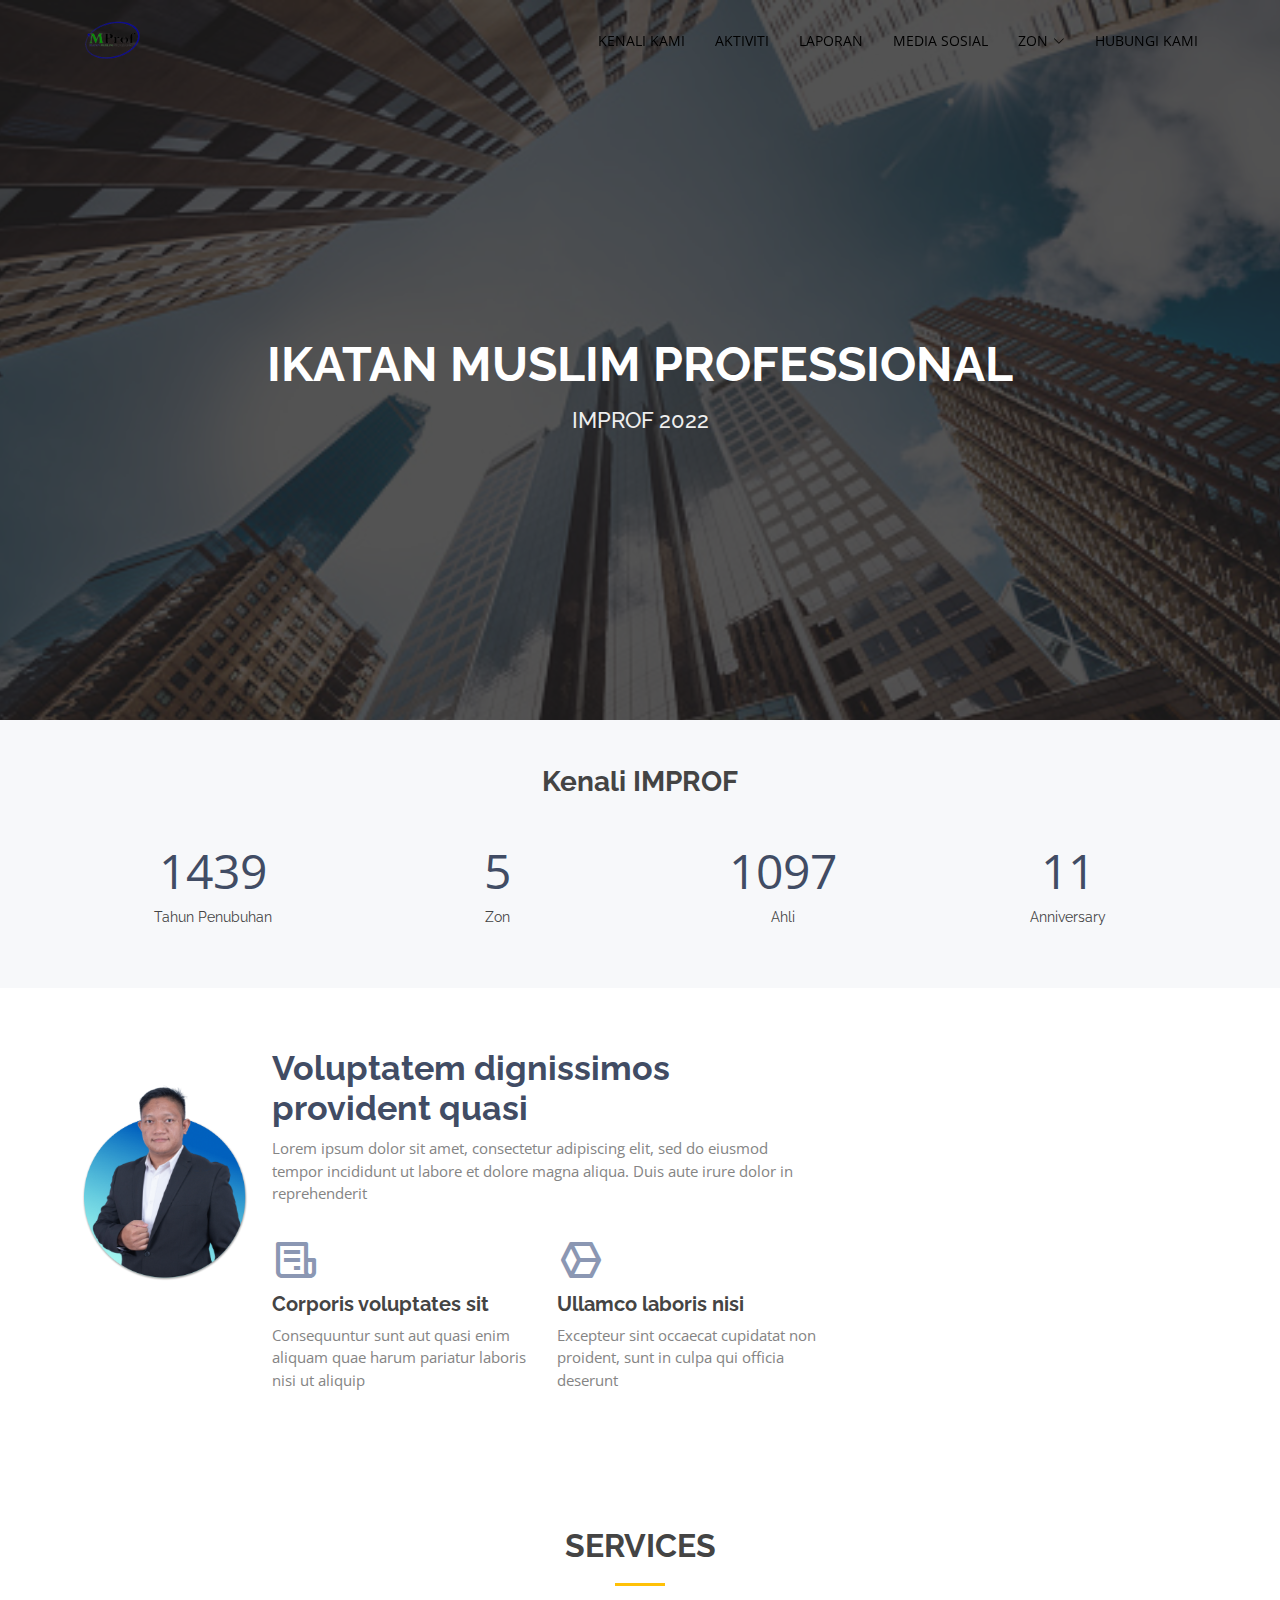
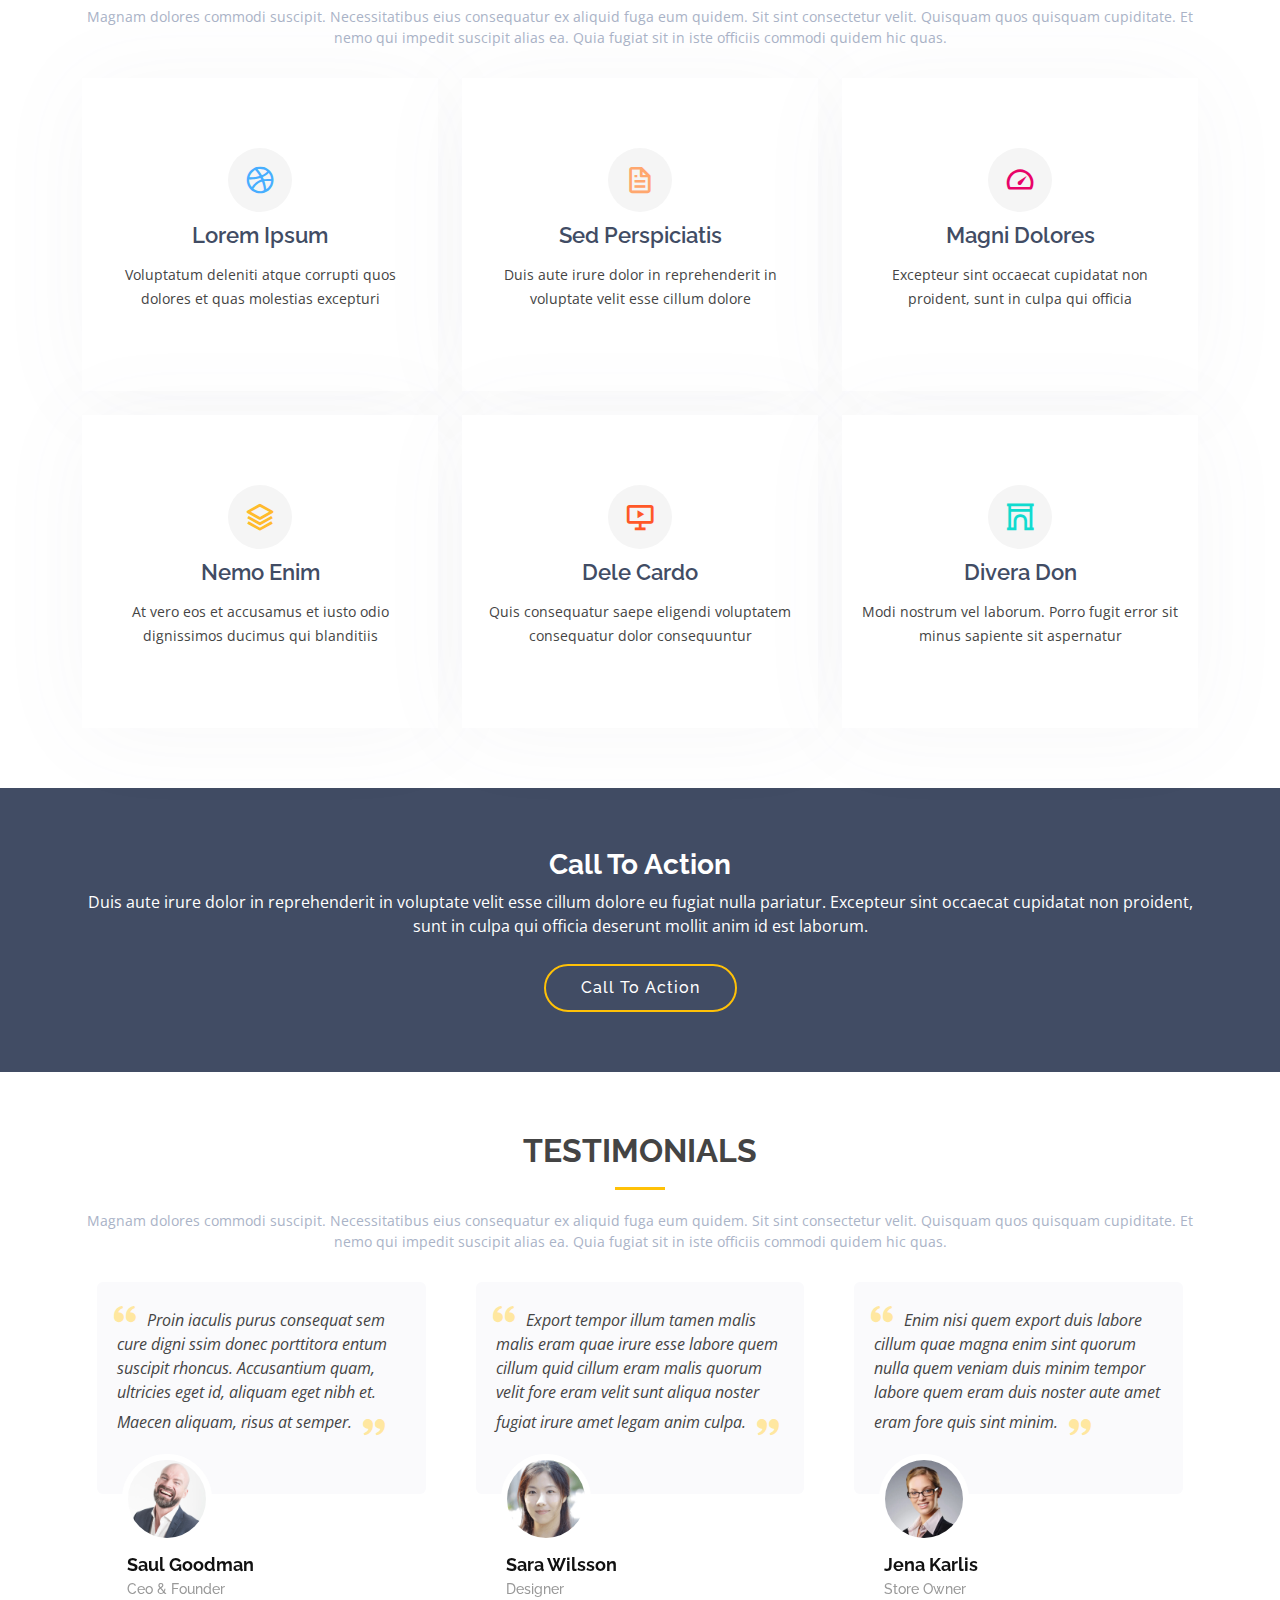
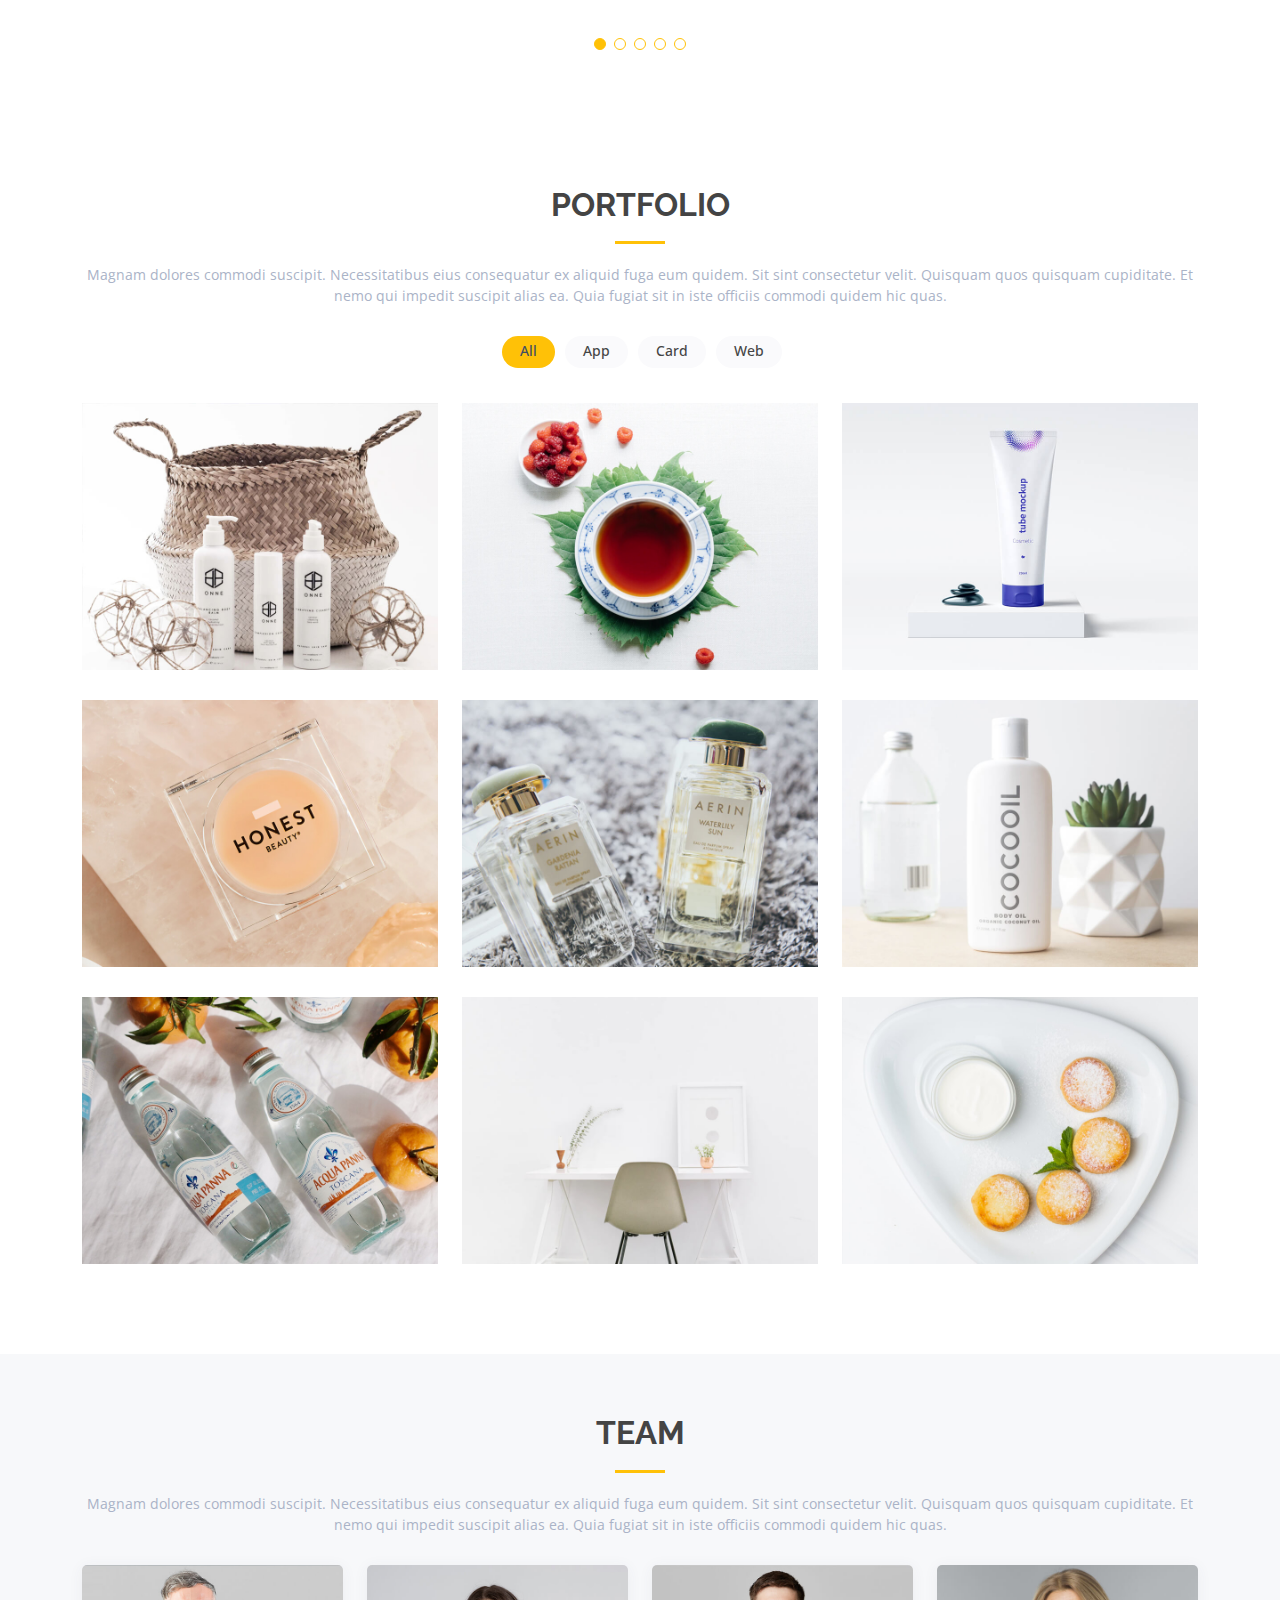
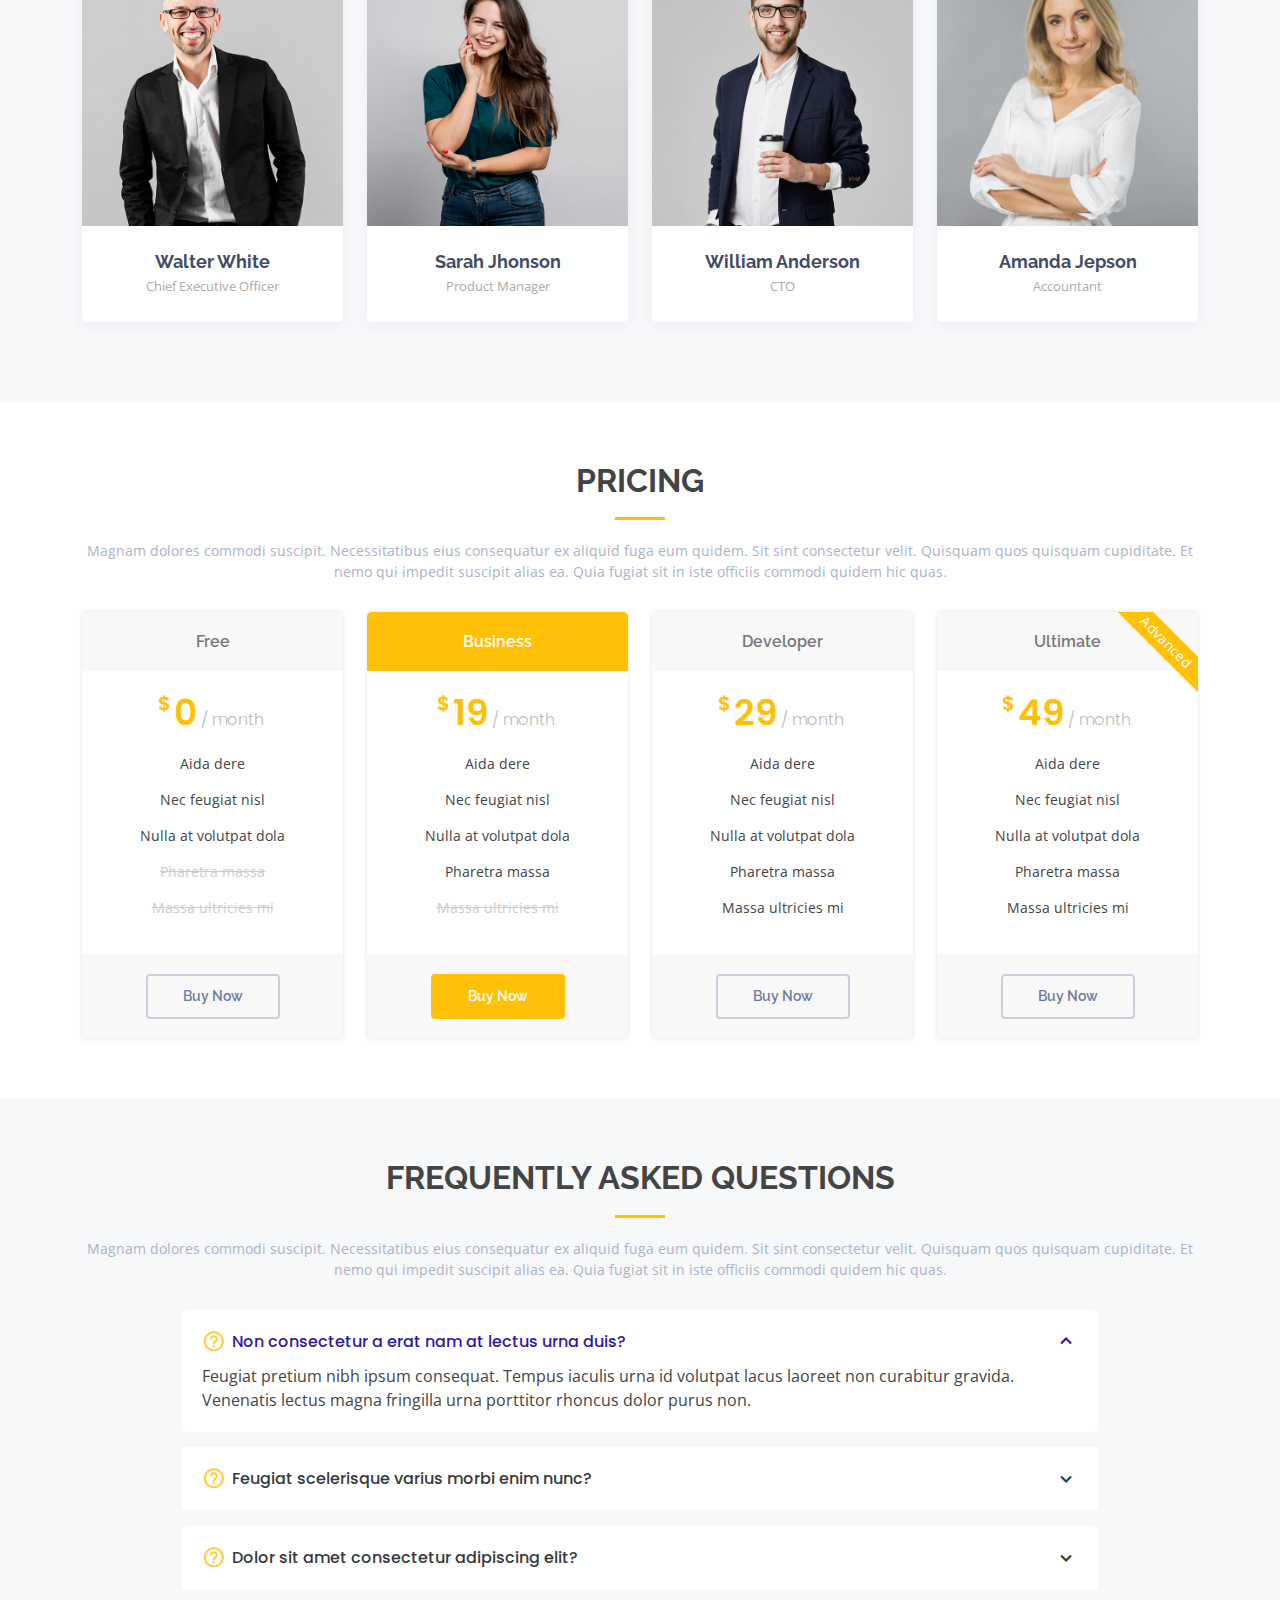
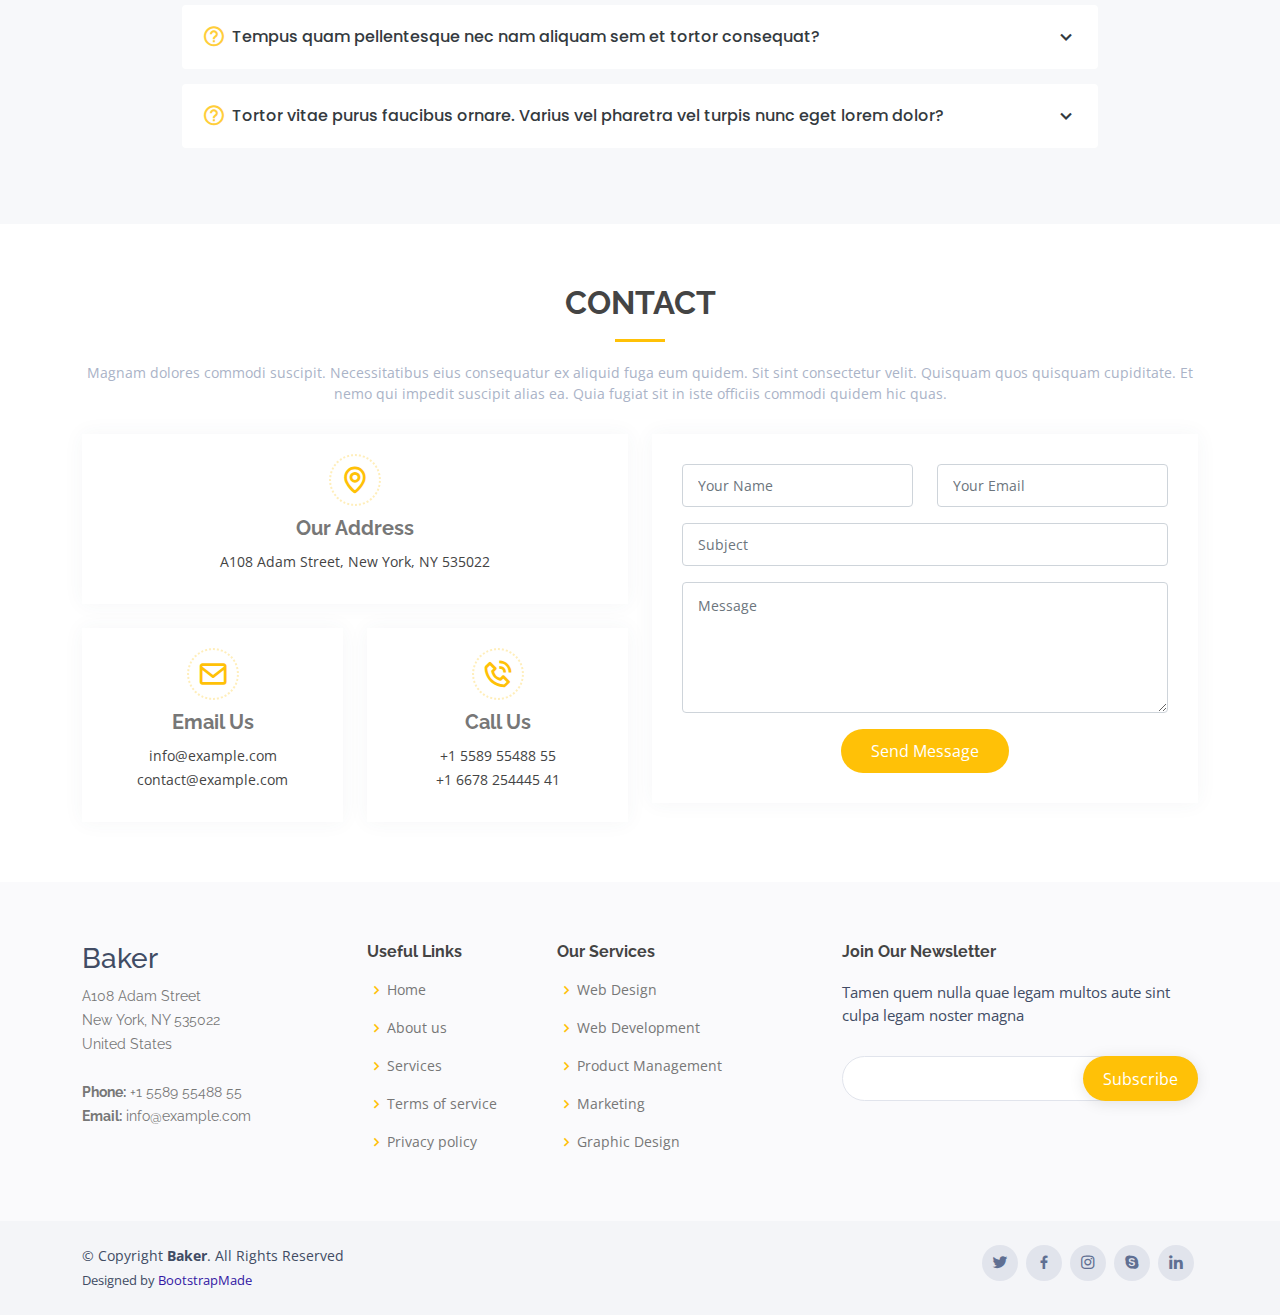
<file: index.html>
<!DOCTYPE html>
<html lang="en">

<head>
  <meta charset="utf-8">
  <meta content="width=device-width, initial-scale=1.0" name="viewport">

  <title>Improf</title>
  <meta content="" name="description">
  <meta content="" name="keywords">

 
 
  

  <!-- Google Fonts -->
  <link href="https://fonts.googleapis.com/css?family=Open+Sans:300,300i,400,400i,600,600i,700,700i|Raleway:300,300i,400,400i,500,500i,600,600i,700,700i|Poppins:300,300i,400,400i,500,500i,600,600i,700,700i" rel="stylesheet">

  <!-- Vendor CSS Files -->
  <link href="assets/vendor/bootstrap/css/bootstrap.min.css" rel="stylesheet">
  <link href="assets/vendor/bootstrap-icons/bootstrap-icons.css" rel="stylesheet">
  <link href="assets/vendor/boxicons/css/boxicons.min.css" rel="stylesheet">
  <link href="assets/vendor/glightbox/css/glightbox.min.css" rel="stylesheet">
  <link href="assets/vendor/swiper/swiper-bundle.min.css" rel="stylesheet">

  <!-- Template Main CSS File -->
  <link href="assets/css/style.css" rel="stylesheet">

  <!-- =======================================================
  * Template Name: Baker - v4.7.0
  * Template URL: https://bootstrapmade.com/baker-free-onepage-bootstrap-theme/
  * Author: BootstrapMade.com
  * License: https://bootstrapmade.com/license/
  ======================================================== -->
</head>

<body>

  <!-- ======= Header ======= -->
  <header id="header" class="fixed-top header-transparent">
    <div class="container d-flex align-items-center justify-content-between">

      
      <!-- Uncomment below if you prefer to use an image logo -->
       <a href="index.html" class="logo"><img src="assets/img/logo.png" alt="" class="img-fluid"></a>

      <nav id="navbar" class="navbar">
        <ul>
          <li><a class="" href="#">KENALI KAMI</a></li>
          <li><a class="" href="#about">AKTIVITI</a></li>
          <li><a class="" href="#services">LAPORAN</a></li>
          <li><a class="" href="#portfolio">MEDIA SOSIAL</a></li>
          <!--<li><a class="nav-link scrollto" href="#team">Team</a></li>
          <li><a class="nav-link scrollto" href="#pricing">Pricing</a></li>-->
          <li class="dropdown"><a href="#"><span>ZON</span> <i class="bi bi-chevron-down"></i></a>
            <ul>
              <li><a href="#">UTARA</a></li>
              
              <li><a href="#">PERAK</a></li>
              <li><a href="#">TENGAH</a></li>
              <li><a href="#">TIMUR</a></li>
              <li><a href="#">SELATAN</a></li>
              <li><a href="#">SARAWAK</a></li>
              <li><a href="#">SABAH</a></li>
            </ul>
          </li>

        <!-- <li class="dropdown"><a href="#"><span>Drop Down</span> <i class="bi bi-chevron-down"></i></a>
            <ul>
              <li><a href="#">MEDIA SOSIAL 1</a></li>
              <li class="dropdown"><a href="#"><span>Deep Drop Down</span> <i class="bi bi-chevron-right"></i></a>
                <ul>
                  <li><a href="#">Deep Drop Down 1</a></li>
                  <li><a href="#">Deep Drop Down 2</a></li>
                  <li><a href="#">Deep Drop Down 3</a></li>
                  <li><a href="#">Deep Drop Down 4</a></li>
                  <li><a href="#">Deep Drop Down 5</a></li>
                </ul>
              </li>
              <li><a href="#">Drop Down 2</a></li>
              <li><a href="#">Drop Down 3</a></li>
              <li><a href="#">Drop Down 4</a></li>
            </ul>
          </li>-->
          <li><a class="" href="#contact">HUBUNGI KAMI</a></li>
        </ul>
        <i class="bi bi-list mobile-nav-toggle"></i>
      </nav><!-- .navbar -->

    </div>
  </header><!-- End Header -->

  <!-- ======= Hero Section ======= -->
  <section id="hero" class="d-flex align-items-center justify-content-center">
    <div class="container position-relative">
      <h1>IKATAN MUSLIM PROFESSIONAL</h1>
      <h2>IMPROF 2022</h2>
     <!-- <a href="#about" class="btn-get-started scrollto">Get Started</a>-->
    </div>
  </section><!-- End Hero -->

  <main id="main">

    <!-- ======= Clients Section ======= -->
    <section id="counts" class="counts section-bg">
      <div class="container">

        <div class="row counters">
          <div class="center"><h3><strong>Kenali IMPROF</strong></h3></div>
        


          <div class="col-lg-3 col-6 text-center">
            <span data-purecounter-start="0" data-purecounter-end="1998" data-purecounter-duration="1" class="purecounter"></span>
            <p>Tahun Penubuhan</p>
          </div>

          <div class="col-lg-3 col-6 text-center">
            <span data-purecounter-start="0" data-purecounter-end="7" data-purecounter-duration="1" class="purecounter"></span>
            <p>Zon</p>
          </div>

          <div class="col-lg-3 col-6 text-center">
            <span data-purecounter-start="0" data-purecounter-end="1463" data-purecounter-duration="1" class="purecounter"></span>
            <p>Ahli</p>
          </div>

          <div class="col-lg-3 col-6 text-center">
            <span data-purecounter-start="0" data-purecounter-end="15" data-purecounter-duration="1" class="purecounter"></span>
            <p>Anniversary</p>
          </div>

        </div>

      </div>
    </section><!-- End Clients Section -->

    <!-- ======= About Section ======= -->
    <section id="about" class="about">
      <div class="container">

        <div class="row">
          <div class="col-lg-2">
            <img src="assets/img/presiden.png" class="img-fluid" alt="">
          </div>
          <div class="col-lg-6 pt-4 pt-lg-0">
            <h3>Voluptatem dignissimos provident quasi</h3>
            <p>
              Lorem ipsum dolor sit amet, consectetur adipiscing elit, sed do eiusmod tempor incididunt ut labore et dolore magna aliqua. Duis aute irure dolor in reprehenderit
            </p>
            <div class="row">
              <div class="col-md-6">
                <i class="bx bx-receipt"></i>
                <h4>Corporis voluptates sit</h4>
                <p>Consequuntur sunt aut quasi enim aliquam quae harum pariatur laboris nisi ut aliquip</p>
              </div>
              <div class="col-md-6">
                <i class="bx bx-cube-alt"></i>
                <h4>Ullamco laboris nisi</h4>
                <p>Excepteur sint occaecat cupidatat non proident, sunt in culpa qui officia deserunt</p>
              </div>
            </div>
          </div>
        </div>

      </div>
    </section><!-- End About Section -->

    <!-- ======= Counts Section ======= -->
    <!-- End Counts Section -->

    <!-- ======= Services Section ======= -->
    <section id="services" class="services">
      <div class="container">

        <div class="section-title">
          <h2>Services</h2>
          <p>Magnam dolores commodi suscipit. Necessitatibus eius consequatur ex aliquid fuga eum quidem. Sit sint consectetur velit. Quisquam quos quisquam cupiditate. Et nemo qui impedit suscipit alias ea. Quia fugiat sit in iste officiis commodi quidem hic quas.</p>
        </div>

        <div class="row">

          <div class="col-lg-4 col-md-6 d-flex align-items-stretch" data-aos="zoom-in" data-aos-delay="100">
            <div class="icon-box iconbox-blue">
              <div class="icon">
                <i class="bx bxl-dribbble"></i>
              </div>
              <h4><a href="">Lorem Ipsum</a></h4>
              <p>Voluptatum deleniti atque corrupti quos dolores et quas molestias excepturi</p>
            </div>
          </div>

          <div class="col-lg-4 col-md-6 d-flex align-items-stretch mt-4 mt-md-0" data-aos="zoom-in" data-aos-delay="200">
            <div class="icon-box iconbox-orange ">
              <div class="icon">
                <i class="bx bx-file"></i>
              </div>
              <h4><a href="">Sed Perspiciatis</a></h4>
              <p>Duis aute irure dolor in reprehenderit in voluptate velit esse cillum dolore</p>
            </div>
          </div>

          <div class="col-lg-4 col-md-6 d-flex align-items-stretch mt-4 mt-lg-0" data-aos="zoom-in" data-aos-delay="300">
            <div class="icon-box iconbox-pink">
              <div class="icon">
                <i class="bx bx-tachometer"></i>
              </div>
              <h4><a href="">Magni Dolores</a></h4>
              <p>Excepteur sint occaecat cupidatat non proident, sunt in culpa qui officia</p>
            </div>
          </div>

          <div class="col-lg-4 col-md-6 d-flex align-items-stretch mt-4" data-aos="zoom-in" data-aos-delay="100">
            <div class="icon-box iconbox-yellow">
              <div class="icon">
                <i class="bx bx-layer"></i>
              </div>
              <h4><a href="">Nemo Enim</a></h4>
              <p>At vero eos et accusamus et iusto odio dignissimos ducimus qui blanditiis</p>
            </div>
          </div>

          <div class="col-lg-4 col-md-6 d-flex align-items-stretch mt-4" data-aos="zoom-in" data-aos-delay="200">
            <div class="icon-box iconbox-red">
              <div class="icon">
                <i class="bx bx-slideshow"></i>
              </div>
              <h4><a href="">Dele Cardo</a></h4>
              <p>Quis consequatur saepe eligendi voluptatem consequatur dolor consequuntur</p>
            </div>
          </div>

          <div class="col-lg-4 col-md-6 d-flex align-items-stretch mt-4" data-aos="zoom-in" data-aos-delay="300">
            <div class="icon-box iconbox-teal">
              <div class="icon">
                <i class="bx bx-arch"></i>
              </div>
              <h4><a href="">Divera Don</a></h4>
              <p>Modi nostrum vel laborum. Porro fugit error sit minus sapiente sit aspernatur</p>
            </div>
          </div>

        </div>

      </div>
    </section><!-- End Services Section -->

    <!-- ======= Cta Section ======= -->
    <section id="cta" class="cta">
      <div class="container">

        <div class="text-center">
          <h3>Call To Action</h3>
          <p> Duis aute irure dolor in reprehenderit in voluptate velit esse cillum dolore eu fugiat nulla pariatur. Excepteur sint occaecat cupidatat non proident, sunt in culpa qui officia deserunt mollit anim id est laborum.</p>
          <a class="cta-btn" href="#">Call To Action</a>
        </div>

      </div>
    </section><!-- End Cta Section -->

    <!-- ======= Testimonials Section ======= -->
    <section id="testimonials" class="testimonials">
      <div class="container">

        <div class="section-title">
          <h2>Testimonials</h2>
          <p>Magnam dolores commodi suscipit. Necessitatibus eius consequatur ex aliquid fuga eum quidem. Sit sint consectetur velit. Quisquam quos quisquam cupiditate. Et nemo qui impedit suscipit alias ea. Quia fugiat sit in iste officiis commodi quidem hic quas.</p>
        </div>

        <div class="testimonials-slider swiper" data-aos="fade-up" data-aos-delay="100">
          <div class="swiper-wrapper">

            <div class="swiper-slide">
              <div class="testimonial-item">
                <p>
                  <i class="bx bxs-quote-alt-left quote-icon-left"></i>
                  Proin iaculis purus consequat sem cure digni ssim donec porttitora entum suscipit rhoncus. Accusantium quam, ultricies eget id, aliquam eget nibh et. Maecen aliquam, risus at semper.
                  <i class="bx bxs-quote-alt-right quote-icon-right"></i>
                </p>
                <img src="assets/img/testimonials/testimonials-1.jpg" class="testimonial-img" alt="">
                <h3>Saul Goodman</h3>
                <h4>Ceo &amp; Founder</h4>
              </div>
            </div><!-- End testimonial item -->

            <div class="swiper-slide">
              <div class="testimonial-item">
                <p>
                  <i class="bx bxs-quote-alt-left quote-icon-left"></i>
                  Export tempor illum tamen malis malis eram quae irure esse labore quem cillum quid cillum eram malis quorum velit fore eram velit sunt aliqua noster fugiat irure amet legam anim culpa.
                  <i class="bx bxs-quote-alt-right quote-icon-right"></i>
                </p>
                <img src="assets/img/testimonials/testimonials-2.jpg" class="testimonial-img" alt="">
                <h3>Sara Wilsson</h3>
                <h4>Designer</h4>
              </div>
            </div><!-- End testimonial item -->

            <div class="swiper-slide">
              <div class="testimonial-item">
                <p>
                  <i class="bx bxs-quote-alt-left quote-icon-left"></i>
                  Enim nisi quem export duis labore cillum quae magna enim sint quorum nulla quem veniam duis minim tempor labore quem eram duis noster aute amet eram fore quis sint minim.
                  <i class="bx bxs-quote-alt-right quote-icon-right"></i>
                </p>
                <img src="assets/img/testimonials/testimonials-3.jpg" class="testimonial-img" alt="">
                <h3>Jena Karlis</h3>
                <h4>Store Owner</h4>
              </div>
            </div><!-- End testimonial item -->

            <div class="swiper-slide">
              <div class="testimonial-item">
                <p>
                  <i class="bx bxs-quote-alt-left quote-icon-left"></i>
                  Fugiat enim eram quae cillum dolore dolor amet nulla culpa multos export minim fugiat minim velit minim dolor enim duis veniam ipsum anim magna sunt elit fore quem dolore labore illum veniam.
                  <i class="bx bxs-quote-alt-right quote-icon-right"></i>
                </p>
                <img src="assets/img/testimonials/testimonials-4.jpg" class="testimonial-img" alt="">
                <h3>Matt Brandon</h3>
                <h4>Freelancer</h4>
              </div>
            </div><!-- End testimonial item -->

            <div class="swiper-slide">
              <div class="testimonial-item">
                <p>
                  <i class="bx bxs-quote-alt-left quote-icon-left"></i>
                  Quis quorum aliqua sint quem legam fore sunt eram irure aliqua veniam tempor noster veniam enim culpa labore duis sunt culpa nulla illum cillum fugiat legam esse veniam culpa fore nisi cillum quid.
                  <i class="bx bxs-quote-alt-right quote-icon-right"></i>
                </p>
                <img src="assets/img/testimonials/testimonials-5.jpg" class="testimonial-img" alt="">
                <h3>John Larson</h3>
                <h4>Entrepreneur</h4>
              </div>
            </div><!-- End testimonial item -->

          </div>
          <div class="swiper-pagination"></div>
        </div>

      </div>
    </section><!-- End Testimonials Section -->

    <!-- ======= Portfolio Section ======= -->
    <section id="portfolio" class="portfolio">
      <div class="container">

        <div class="section-title">
          <h2>Portfolio</h2>
          <p>Magnam dolores commodi suscipit. Necessitatibus eius consequatur ex aliquid fuga eum quidem. Sit sint consectetur velit. Quisquam quos quisquam cupiditate. Et nemo qui impedit suscipit alias ea. Quia fugiat sit in iste officiis commodi quidem hic quas.</p>
        </div>

        <div class="row">
          <div class="col-lg-12 d-flex justify-content-center">
            <ul id="portfolio-flters">
              <li data-filter="*" class="filter-active">All</li>
              <li data-filter=".filter-app">App</li>
              <li data-filter=".filter-card">Card</li>
              <li data-filter=".filter-web">Web</li>
            </ul>
          </div>
        </div>

        <div class="row portfolio-container">

          <div class="col-lg-4 col-md-6 portfolio-item filter-app">
            <img src="assets/img/portfolio/portfolio-1.jpg" class="img-fluid" alt="">
            <div class="portfolio-info">
              <h4>App 1</h4>
              <p>App</p>
              <a href="assets/img/portfolio/portfolio-1.jpg" data-gallery="portfolioGallery" class="portfolio-lightbox preview-link" title="App 1"><i class="bx bx-plus"></i></a>
              <a href="portfolio-details.html" data-gallery="portfolioDetailsGallery" data-glightbox="type: external" class="portfolio-details-lightbox details-link" title="Portfolio Details"><i class="bx bx-link"></i></a>
            </div>
          </div>

          <div class="col-lg-4 col-md-6 portfolio-item filter-web">
            <img src="assets/img/portfolio/portfolio-2.jpg" class="img-fluid" alt="">
            <div class="portfolio-info">
              <h4>Web 3</h4>
              <p>Web</p>
              <a href="assets/img/portfolio/portfolio-2.jpg" data-gallery="portfolioGallery" class="portfolio-lightbox preview-link" title="Web 3"><i class="bx bx-plus"></i></a>
              <a href="portfolio-details.html" data-gallery="portfolioDetailsGallery" data-glightbox="type: external" class="portfolio-details-lightbox details-link" title="Portfolio Details"><i class="bx bx-link"></i></a>
            </div>
          </div>

          <div class="col-lg-4 col-md-6 portfolio-item filter-app">
            <img src="assets/img/portfolio/portfolio-3.jpg" class="img-fluid" alt="">
            <div class="portfolio-info">
              <h4>App 2</h4>
              <p>App</p>
              <a href="assets/img/portfolio/portfolio-3.jpg" data-gallery="portfolioGallery" class="portfolio-lightbox preview-link" title="App 2"><i class="bx bx-plus"></i></a>
              <a href="portfolio-details.html" data-gallery="portfolioDetailsGallery" data-glightbox="type: external" class="portfolio-details-lightbox details-link" title="Portfolio Details"><i class="bx bx-link"></i></a>
            </div>
          </div>

          <div class="col-lg-4 col-md-6 portfolio-item filter-card">
            <img src="assets/img/portfolio/portfolio-4.jpg" class="img-fluid" alt="">
            <div class="portfolio-info">
              <h4>Card 2</h4>
              <p>Card</p>
              <a href="assets/img/portfolio/portfolio-4.jpg" data-gallery="portfolioGallery" class="portfolio-lightbox preview-link" title="Card 2"><i class="bx bx-plus"></i></a>
              <a href="portfolio-details.html" data-gallery="portfolioDetailsGallery" data-glightbox="type: external" class="portfolio-details-lightbox details-link" title="Portfolio Details"><i class="bx bx-link"></i></a>
            </div>
          </div>

          <div class="col-lg-4 col-md-6 portfolio-item filter-web">
            <img src="assets/img/portfolio/portfolio-5.jpg" class="img-fluid" alt="">
            <div class="portfolio-info">
              <h4>Web 2</h4>
              <p>Web</p>
              <a href="assets/img/portfolio/portfolio-5.jpg" data-gallery="portfolioGallery" class="portfolio-lightbox preview-link" title="Web 2"><i class="bx bx-plus"></i></a>
              <a href="portfolio-details.html" data-gallery="portfolioDetailsGallery" data-glightbox="type: external" class="portfolio-details-lightbox details-link" title="Portfolio Details"><i class="bx bx-link"></i></a>
            </div>
          </div>

          <div class="col-lg-4 col-md-6 portfolio-item filter-app">
            <img src="assets/img/portfolio/portfolio-6.jpg" class="img-fluid" alt="">
            <div class="portfolio-info">
              <h4>App 3</h4>
              <p>App</p>
              <a href="assets/img/portfolio/portfolio-6.jpg" data-gallery="portfolioGallery" class="portfolio-lightbox preview-link" title="App 3"><i class="bx bx-plus"></i></a>
              <a href="portfolio-details.html" data-gallery="portfolioDetailsGallery" data-glightbox="type: external" class="portfolio-details-lightbox details-link" title="Portfolio Details"><i class="bx bx-link"></i></a>
            </div>
          </div>

          <div class="col-lg-4 col-md-6 portfolio-item filter-card">
            <img src="assets/img/portfolio/portfolio-7.jpg" class="img-fluid" alt="">
            <div class="portfolio-info">
              <h4>Card 1</h4>
              <p>Card</p>
              <a href="assets/img/portfolio/portfolio-7.jpg" data-gallery="portfolioGallery" class="portfolio-lightbox preview-link" title="Card 1"><i class="bx bx-plus"></i></a>
              <a href="portfolio-details.html" data-gallery="portfolioDetailsGallery" data-glightbox="type: external" class="portfolio-details-lightbox details-link" title="Portfolio Details"><i class="bx bx-link"></i></a>
            </div>
          </div>

          <div class="col-lg-4 col-md-6 portfolio-item filter-card">
            <img src="assets/img/portfolio/portfolio-8.jpg" class="img-fluid" alt="">
            <div class="portfolio-info">
              <h4>Card 3</h4>
              <p>Card</p>
              <a href="assets/img/portfolio/portfolio-8.jpg" data-gallery="portfolioGallery" class="portfolio-lightbox preview-link" title="Card 3"><i class="bx bx-plus"></i></a>
              <a href="portfolio-details.html" data-gallery="portfolioDetailsGallery" data-glightbox="type: external" class="portfolio-details-lightbox details-link" title="Portfolio Details"><i class="bx bx-link"></i></a>
            </div>
          </div>

          <div class="col-lg-4 col-md-6 portfolio-item filter-web">
            <img src="assets/img/portfolio/portfolio-9.jpg" class="img-fluid" alt="">
            <div class="portfolio-info">
              <h4>Web 3</h4>
              <p>Web</p>
              <a href="assets/img/portfolio/portfolio-9.jpg" data-gallery="portfolioGallery" class="portfolio-lightbox preview-link" title="Web 3"><i class="bx bx-plus"></i></a>
              <a href="portfolio-details.html" data-gallery="portfolioDetailsGallery" data-glightbox="type: external" class="portfolio-details-lightbox details-link" title="Portfolio Details"><i class="bx bx-link"></i></a>
            </div>
          </div>

        </div>

      </div>
    </section><!-- End Portfolio Section -->

    <!-- ======= Team Section ======= -->
    <section id="team" class="team section-bg">
      <div class="container">

        <div class="section-title">
          <h2>Team</h2>
          <p>Magnam dolores commodi suscipit. Necessitatibus eius consequatur ex aliquid fuga eum quidem. Sit sint consectetur velit. Quisquam quos quisquam cupiditate. Et nemo qui impedit suscipit alias ea. Quia fugiat sit in iste officiis commodi quidem hic quas.</p>
        </div>

        <div class="row">

          <div class="col-lg-3 col-md-6 d-flex align-items-stretch">
            <div class="member">
              <div class="member-img">
                <img src="assets/img/team/team-1.jpg" class="img-fluid" alt="">
                <div class="social">
                  <a href=""><i class="bi bi-twitter"></i></a>
                  <a href=""><i class="bi bi-facebook"></i></a>
                  <a href=""><i class="bi bi-instagram"></i></a>
                  <a href=""><i class="bi bi-linkedin"></i></a>
                </div>
              </div>
              <div class="member-info">
                <h4>Walter White</h4>
                <span>Chief Executive Officer</span>
              </div>
            </div>
          </div>

          <div class="col-lg-3 col-md-6 d-flex align-items-stretch">
            <div class="member">
              <div class="member-img">
                <img src="assets/img/team/team-2.jpg" class="img-fluid" alt="">
                <div class="social">
                  <a href=""><i class="bi bi-twitter"></i></a>
                  <a href=""><i class="bi bi-facebook"></i></a>
                  <a href=""><i class="bi bi-instagram"></i></a>
                  <a href=""><i class="bi bi-linkedin"></i></a>
                </div>
              </div>
              <div class="member-info">
                <h4>Sarah Jhonson</h4>
                <span>Product Manager</span>
              </div>
            </div>
          </div>

          <div class="col-lg-3 col-md-6 d-flex align-items-stretch">
            <div class="member">
              <div class="member-img">
                <img src="assets/img/team/team-3.jpg" class="img-fluid" alt="">
                <div class="social">
                  <a href=""><i class="bi bi-twitter"></i></a>
                  <a href=""><i class="bi bi-facebook"></i></a>
                  <a href=""><i class="bi bi-instagram"></i></a>
                  <a href=""><i class="bi bi-linkedin"></i></a>
                </div>
              </div>
              <div class="member-info">
                <h4>William Anderson</h4>
                <span>CTO</span>
              </div>
            </div>
          </div>

          <div class="col-lg-3 col-md-6 d-flex align-items-stretch">
            <div class="member">
              <div class="member-img">
                <img src="assets/img/team/team-4.jpg" class="img-fluid" alt="">
                <div class="social">
                  <a href=""><i class="bi bi-twitter"></i></a>
                  <a href=""><i class="bi bi-facebook"></i></a>
                  <a href=""><i class="bi bi-instagram"></i></a>
                  <a href=""><i class="bi bi-linkedin"></i></a>
                </div>
              </div>
              <div class="member-info">
                <h4>Amanda Jepson</h4>
                <span>Accountant</span>
              </div>
            </div>
          </div>

        </div>

      </div>
    </section><!-- End Team Section -->

    <!-- ======= Pricing Section ======= -->
    <section id="pricing" class="pricing">
      <div class="container">

        <div class="section-title">
          <h2>Pricing</h2>
          <p>Magnam dolores commodi suscipit. Necessitatibus eius consequatur ex aliquid fuga eum quidem. Sit sint consectetur velit. Quisquam quos quisquam cupiditate. Et nemo qui impedit suscipit alias ea. Quia fugiat sit in iste officiis commodi quidem hic quas.</p>
        </div>

        <div class="row">

          <div class="col-lg-3 col-md-6">
            <div class="box">
              <h3>Free</h3>
              <h4><sup>$</sup>0<span> / month</span></h4>
              <ul>
                <li>Aida dere</li>
                <li>Nec feugiat nisl</li>
                <li>Nulla at volutpat dola</li>
                <li class="na">Pharetra massa</li>
                <li class="na">Massa ultricies mi</li>
              </ul>
              <div class="btn-wrap">
                <a href="#" class="btn-buy">Buy Now</a>
              </div>
            </div>
          </div>

          <div class="col-lg-3 col-md-6 mt-4 mt-md-0">
            <div class="box featured">
              <h3>Business</h3>
              <h4><sup>$</sup>19<span> / month</span></h4>
              <ul>
                <li>Aida dere</li>
                <li>Nec feugiat nisl</li>
                <li>Nulla at volutpat dola</li>
                <li>Pharetra massa</li>
                <li class="na">Massa ultricies mi</li>
              </ul>
              <div class="btn-wrap">
                <a href="#" class="btn-buy">Buy Now</a>
              </div>
            </div>
          </div>

          <div class="col-lg-3 col-md-6 mt-4 mt-lg-0">
            <div class="box">
              <h3>Developer</h3>
              <h4><sup>$</sup>29<span> / month</span></h4>
              <ul>
                <li>Aida dere</li>
                <li>Nec feugiat nisl</li>
                <li>Nulla at volutpat dola</li>
                <li>Pharetra massa</li>
                <li>Massa ultricies mi</li>
              </ul>
              <div class="btn-wrap">
                <a href="#" class="btn-buy">Buy Now</a>
              </div>
            </div>
          </div>

          <div class="col-lg-3 col-md-6 mt-4 mt-lg-0">
            <div class="box">
              <span class="advanced">Advanced</span>
              <h3>Ultimate</h3>
              <h4><sup>$</sup>49<span> / month</span></h4>
              <ul>
                <li>Aida dere</li>
                <li>Nec feugiat nisl</li>
                <li>Nulla at volutpat dola</li>
                <li>Pharetra massa</li>
                <li>Massa ultricies mi</li>
              </ul>
              <div class="btn-wrap">
                <a href="#" class="btn-buy">Buy Now</a>
              </div>
            </div>
          </div>

        </div>

      </div>
    </section><!-- End Pricing Section -->

    <!-- ======= Frequently Asked Questions Section ======= -->
    <section id="faq" class="faq section-bg">
      <div class="container">

        <div class="section-title">
          <h2>Frequently Asked Questions</h2>
          <p>Magnam dolores commodi suscipit. Necessitatibus eius consequatur ex aliquid fuga eum quidem. Sit sint consectetur velit. Quisquam quos quisquam cupiditate. Et nemo qui impedit suscipit alias ea. Quia fugiat sit in iste officiis commodi quidem hic quas.</p>
        </div>

        <div class="faq-list">
          <ul>
            <li data-aos="fade-up">
              <i class="bx bx-help-circle icon-help"></i> <a data-bs-toggle="collapse" class="collapse" data-bs-target="#faq-list-1">Non consectetur a erat nam at lectus urna duis? <i class="bx bx-chevron-down icon-show"></i><i class="bx bx-chevron-up icon-close"></i></a>
              <div id="faq-list-1" class="collapse show" data-bs-parent=".faq-list">
                <p>
                  Feugiat pretium nibh ipsum consequat. Tempus iaculis urna id volutpat lacus laoreet non curabitur gravida. Venenatis lectus magna fringilla urna porttitor rhoncus dolor purus non.
                </p>
              </div>
            </li>

            <li data-aos="fade-up" data-aos-delay="100">
              <i class="bx bx-help-circle icon-help"></i> <a data-bs-toggle="collapse" data-bs-target="#faq-list-2" class="collapsed">Feugiat scelerisque varius morbi enim nunc? <i class="bx bx-chevron-down icon-show"></i><i class="bx bx-chevron-up icon-close"></i></a>
              <div id="faq-list-2" class="collapse" data-bs-parent=".faq-list">
                <p>
                  Dolor sit amet consectetur adipiscing elit pellentesque habitant morbi. Id interdum velit laoreet id donec ultrices. Fringilla phasellus faucibus scelerisque eleifend donec pretium. Est pellentesque elit ullamcorper dignissim. Mauris ultrices eros in cursus turpis massa tincidunt dui.
                </p>
              </div>
            </li>

            <li data-aos="fade-up" data-aos-delay="200">
              <i class="bx bx-help-circle icon-help"></i> <a data-bs-toggle="collapse" data-bs-target="#faq-list-3" class="collapsed">Dolor sit amet consectetur adipiscing elit? <i class="bx bx-chevron-down icon-show"></i><i class="bx bx-chevron-up icon-close"></i></a>
              <div id="faq-list-3" class="collapse" data-bs-parent=".faq-list">
                <p>
                  Eleifend mi in nulla posuere sollicitudin aliquam ultrices sagittis orci. Faucibus pulvinar elementum integer enim. Sem nulla pharetra diam sit amet nisl suscipit. Rutrum tellus pellentesque eu tincidunt. Lectus urna duis convallis convallis tellus. Urna molestie at elementum eu facilisis sed odio morbi quis
                </p>
              </div>
            </li>

            <li data-aos="fade-up" data-aos-delay="300">
              <i class="bx bx-help-circle icon-help"></i> <a data-bs-toggle="collapse" data-bs-target="#faq-list-4" class="collapsed">Tempus quam pellentesque nec nam aliquam sem et tortor consequat? <i class="bx bx-chevron-down icon-show"></i><i class="bx bx-chevron-up icon-close"></i></a>
              <div id="faq-list-4" class="collapse" data-bs-parent=".faq-list">
                <p>
                  Molestie a iaculis at erat pellentesque adipiscing commodo. Dignissim suspendisse in est ante in. Nunc vel risus commodo viverra maecenas accumsan. Sit amet nisl suscipit adipiscing bibendum est. Purus gravida quis blandit turpis cursus in.
                </p>
              </div>
            </li>

            <li data-aos="fade-up" data-aos-delay="400">
              <i class="bx bx-help-circle icon-help"></i> <a data-bs-toggle="collapse" data-bs-target="#faq-list-5" class="collapsed">Tortor vitae purus faucibus ornare. Varius vel pharetra vel turpis nunc eget lorem dolor? <i class="bx bx-chevron-down icon-show"></i><i class="bx bx-chevron-up icon-close"></i></a>
              <div id="faq-list-5" class="collapse" data-bs-parent=".faq-list">
                <p>
                  Laoreet sit amet cursus sit amet dictum sit amet justo. Mauris vitae ultricies leo integer malesuada nunc vel. Tincidunt eget nullam non nisi est sit amet. Turpis nunc eget lorem dolor sed. Ut venenatis tellus in metus vulputate eu scelerisque.
                </p>
              </div>
            </li>

          </ul>
        </div>

      </div>
    </section><!-- End Frequently Asked Questions Section -->

    <!-- ======= Contact Section ======= -->
    <section id="contact" class="contact">
      <div class="container">

        <div class="section-title">
          <h2>Contact</h2>
          <p>Magnam dolores commodi suscipit. Necessitatibus eius consequatur ex aliquid fuga eum quidem. Sit sint consectetur velit. Quisquam quos quisquam cupiditate. Et nemo qui impedit suscipit alias ea. Quia fugiat sit in iste officiis commodi quidem hic quas.</p>
        </div>

        <div class="row">

          <div class="col-lg-6">

            <div class="row">
              <div class="col-md-12">
                <div class="info-box">
                  <i class="bx bx-map"></i>
                  <h3>Our Address</h3>
                  <p>A108 Adam Street, New York, NY 535022</p>
                </div>
              </div>
              <div class="col-md-6">
                <div class="info-box mt-4">
                  <i class="bx bx-envelope"></i>
                  <h3>Email Us</h3>
                  <p>info@example.com<br>contact@example.com</p>
                </div>
              </div>
              <div class="col-md-6">
                <div class="info-box mt-4">
                  <i class="bx bx-phone-call"></i>
                  <h3>Call Us</h3>
                  <p>+1 5589 55488 55<br>+1 6678 254445 41</p>
                </div>
              </div>
            </div>

          </div>

          <div class="col-lg-6">
            <form action="forms/contact.php" method="post" role="form" class="php-email-form">
              <div class="row">
                <div class="col-md-6 form-group">
                  <input type="text" name="name" class="form-control" id="name" placeholder="Your Name" required>
                </div>
                <div class="col-md-6 form-group mt-3 mt-md-0">
                  <input type="email" class="form-control" name="email" id="email" placeholder="Your Email" required>
                </div>
              </div>
              <div class="form-group mt-3">
                <input type="text" class="form-control" name="subject" id="subject" placeholder="Subject" required>
              </div>
              <div class="form-group mt-3">
                <textarea class="form-control" name="message" rows="5" placeholder="Message" required></textarea>
              </div>
              <div class="my-3">
                <div class="loading">Loading</div>
                <div class="error-message"></div>
                <div class="sent-message">Your message has been sent. Thank you!</div>
              </div>
              <div class="text-center"><button type="submit">Send Message</button></div>
            </form>
          </div>

        </div>

      </div>
    </section><!-- End Contact Section -->

  </main><!-- End #main -->

  <!-- ======= Footer ======= -->
  <footer id="footer">

    <div class="footer-top">
      <div class="container">
        <div class="row">

          <div class="col-lg-3 col-md-6 footer-contact">
            <h3>Baker</h3>
            <p>
              A108 Adam Street <br>
              New York, NY 535022<br>
              United States <br><br>
              <strong>Phone:</strong> +1 5589 55488 55<br>
              <strong>Email:</strong> info@example.com<br>
            </p>
          </div>

          <div class="col-lg-2 col-md-6 footer-links">
            <h4>Useful Links</h4>
            <ul>
              <li><i class="bx bx-chevron-right"></i> <a href="#">Home</a></li>
              <li><i class="bx bx-chevron-right"></i> <a href="#">About us</a></li>
              <li><i class="bx bx-chevron-right"></i> <a href="#">Services</a></li>
              <li><i class="bx bx-chevron-right"></i> <a href="#">Terms of service</a></li>
              <li><i class="bx bx-chevron-right"></i> <a href="#">Privacy policy</a></li>
            </ul>
          </div>

          <div class="col-lg-3 col-md-6 footer-links">
            <h4>Our Services</h4>
            <ul>
              <li><i class="bx bx-chevron-right"></i> <a href="#">Web Design</a></li>
              <li><i class="bx bx-chevron-right"></i> <a href="#">Web Development</a></li>
              <li><i class="bx bx-chevron-right"></i> <a href="#">Product Management</a></li>
              <li><i class="bx bx-chevron-right"></i> <a href="#">Marketing</a></li>
              <li><i class="bx bx-chevron-right"></i> <a href="#">Graphic Design</a></li>
            </ul>
          </div>

          <div class="col-lg-4 col-md-6 footer-newsletter">
            <h4>Join Our Newsletter</h4>
            <p>Tamen quem nulla quae legam multos aute sint culpa legam noster magna</p>
            <form action="" method="post">
              <input type="email" name="email"><input type="submit" value="Subscribe">
            </form>
          </div>

        </div>
      </div>
    </div>

    <div class="container d-md-flex py-4">

      <div class="me-md-auto text-center text-md-start">
        <div class="copyright">
          &copy; Copyright <strong><span>Baker</span></strong>. All Rights Reserved
        </div>
        <div class="credits">
          <!-- All the links in the footer should remain intact. -->
          <!-- You can delete the links only if you purchased the pro version. -->
          <!-- Licensing information: https://bootstrapmade.com/license/ -->
          <!-- Purchase the pro version with working PHP/AJAX contact form: https://bootstrapmade.com/baker-free-onepage-bootstrap-theme/ -->
          Designed by <a href="https://bootstrapmade.com/">BootstrapMade</a>
        </div>
      </div>
      <div class="social-links text-center text-md-right pt-3 pt-md-0">
        <a href="#" class="twitter"><i class="bx bxl-twitter"></i></a>
        <a href="#" class="facebook"><i class="bx bxl-facebook"></i></a>
        <a href="#" class="instagram"><i class="bx bxl-instagram"></i></a>
        <a href="#" class="google-plus"><i class="bx bxl-skype"></i></a>
        <a href="#" class="linkedin"><i class="bx bxl-linkedin"></i></a>
      </div>
    </div>
  </footer><!-- End Footer -->

  <a href="#" class="back-to-top d-flex align-items-center justify-content-center"><i class="bi bi-arrow-up-short"></i></a>

  <!-- Vendor JS Files -->
  <script src="assets/vendor/purecounter/purecounter.js"></script>
  <script src="assets/vendor/bootstrap/js/bootstrap.bundle.min.js"></script>
  <script src="assets/vendor/glightbox/js/glightbox.min.js"></script>
  <script src="assets/vendor/isotope-layout/isotope.pkgd.min.js"></script>
  <script src="assets/vendor/swiper/swiper-bundle.min.js"></script>
  <script src="assets/vendor/php-email-form/validate.js"></script>

  <!-- Template Main JS File -->
  <script src="assets/js/main.js"></script>

</body>

</html>
</file>
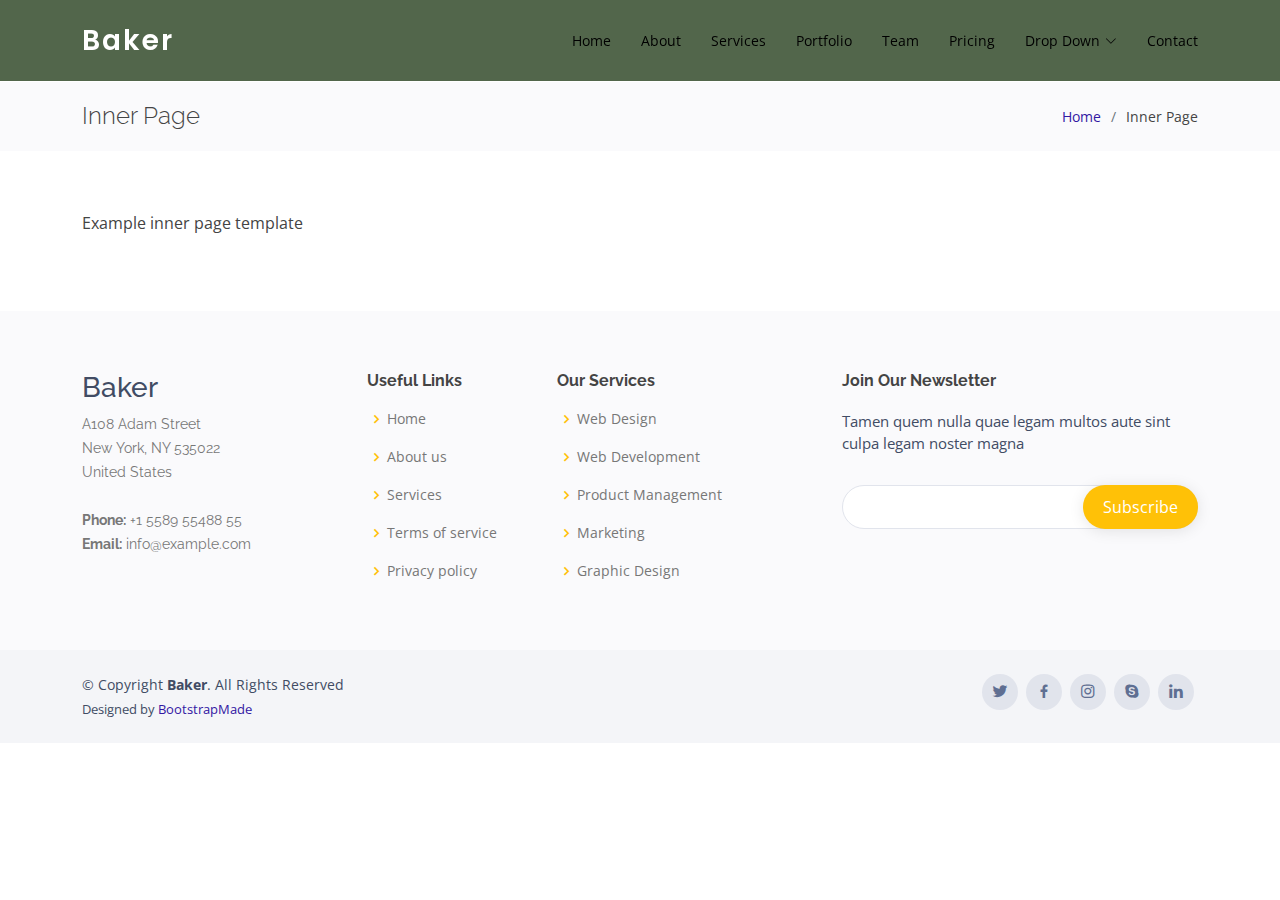
<file: inner-page.html>
<!DOCTYPE html>
<html lang="en">

<head>
  <meta charset="utf-8">
  <meta content="width=device-width, initial-scale=1.0" name="viewport">

  <title>Inner Page - Baker Bootstrap Template</title>
  <meta content="" name="description">
  <meta content="" name="keywords">

  <!-- Favicons -->
  <link href="assets/img/favicon.png" rel="icon">
  <link href="assets/img/apple-touch-icon.png" rel="apple-touch-icon">

  <!-- Google Fonts -->
  <link href="https://fonts.googleapis.com/css?family=Open+Sans:300,300i,400,400i,600,600i,700,700i|Raleway:300,300i,400,400i,500,500i,600,600i,700,700i|Poppins:300,300i,400,400i,500,500i,600,600i,700,700i" rel="stylesheet">

  <!-- Vendor CSS Files -->
  <link href="assets/vendor/bootstrap/css/bootstrap.min.css" rel="stylesheet">
  <link href="assets/vendor/bootstrap-icons/bootstrap-icons.css" rel="stylesheet">
  <link href="assets/vendor/boxicons/css/boxicons.min.css" rel="stylesheet">
  <link href="assets/vendor/glightbox/css/glightbox.min.css" rel="stylesheet">
  <link href="assets/vendor/swiper/swiper-bundle.min.css" rel="stylesheet">

  <!-- Template Main CSS File -->
  <link href="assets/css/style.css" rel="stylesheet">

  <!-- =======================================================
  * Template Name: Baker - v4.7.0
  * Template URL: https://bootstrapmade.com/baker-free-onepage-bootstrap-theme/
  * Author: BootstrapMade.com
  * License: https://bootstrapmade.com/license/
  ======================================================== -->
</head>

<body>

  <!-- ======= Header ======= -->
  <header id="header" class="fixed-top ">
    <div class="container d-flex align-items-center justify-content-between">

      <h1 class="logo"><a href="index.html">Baker</a></h1>
      <!-- Uncomment below if you prefer to use an image logo -->
      <!-- <a href="index.html" class="logo"><img src="assets/img/logo.png" alt="" class="img-fluid"></a>-->

      <nav id="navbar" class="navbar">
        <ul>
          <li><a class="nav-link scrollto " href="#hero">Home</a></li>
          <li><a class="nav-link scrollto" href="#about">About</a></li>
          <li><a class="nav-link scrollto" href="#services">Services</a></li>
          <li><a class="nav-link scrollto " href="#portfolio">Portfolio</a></li>
          <li><a class="nav-link scrollto" href="#team">Team</a></li>
          <li><a class="nav-link scrollto" href="#pricing">Pricing</a></li>
          <li class="dropdown"><a href="#"><span>Drop Down</span> <i class="bi bi-chevron-down"></i></a>
            <ul>
              <li><a href="#">Drop Down 1</a></li>
              <li class="dropdown"><a href="#"><span>Deep Drop Down</span> <i class="bi bi-chevron-right"></i></a>
                <ul>
                  <li><a href="#">Deep Drop Down 1</a></li>
                  <li><a href="#">Deep Drop Down 2</a></li>
                  <li><a href="#">Deep Drop Down 3</a></li>
                  <li><a href="#">Deep Drop Down 4</a></li>
                  <li><a href="#">Deep Drop Down 5</a></li>
                </ul>
              </li>
              <li><a href="#">Drop Down 2</a></li>
              <li><a href="#">Drop Down 3</a></li>
              <li><a href="#">Drop Down 4</a></li>
            </ul>
          </li>
          <li><a class="nav-link scrollto" href="#contact">Contact</a></li>
        </ul>
        <i class="bi bi-list mobile-nav-toggle"></i>
      </nav><!-- .navbar -->

    </div>
  </header><!-- End Header -->

  <main id="main">

    <!-- ======= Breadcrumbs ======= -->
    <section class="breadcrumbs">
      <div class="container">

        <div class="d-flex justify-content-between align-items-center">
          <h2>Inner Page</h2>
          <ol>
            <li><a href="index.html">Home</a></li>
            <li>Inner Page</li>
          </ol>
        </div>

      </div>
    </section><!-- End Breadcrumbs -->

    <section class="inner-page">
      <div class="container">
        <p>
          Example inner page template
        </p>
      </div>
    </section>

  </main><!-- End #main -->

  <!-- ======= Footer ======= -->
  <footer id="footer">

    <div class="footer-top">
      <div class="container">
        <div class="row">

          <div class="col-lg-3 col-md-6 footer-contact">
            <h3>Baker</h3>
            <p>
              A108 Adam Street <br>
              New York, NY 535022<br>
              United States <br><br>
              <strong>Phone:</strong> +1 5589 55488 55<br>
              <strong>Email:</strong> info@example.com<br>
            </p>
          </div>

          <div class="col-lg-2 col-md-6 footer-links">
            <h4>Useful Links</h4>
            <ul>
              <li><i class="bx bx-chevron-right"></i> <a href="#">Home</a></li>
              <li><i class="bx bx-chevron-right"></i> <a href="#">About us</a></li>
              <li><i class="bx bx-chevron-right"></i> <a href="#">Services</a></li>
              <li><i class="bx bx-chevron-right"></i> <a href="#">Terms of service</a></li>
              <li><i class="bx bx-chevron-right"></i> <a href="#">Privacy policy</a></li>
            </ul>
          </div>

          <div class="col-lg-3 col-md-6 footer-links">
            <h4>Our Services</h4>
            <ul>
              <li><i class="bx bx-chevron-right"></i> <a href="#">Web Design</a></li>
              <li><i class="bx bx-chevron-right"></i> <a href="#">Web Development</a></li>
              <li><i class="bx bx-chevron-right"></i> <a href="#">Product Management</a></li>
              <li><i class="bx bx-chevron-right"></i> <a href="#">Marketing</a></li>
              <li><i class="bx bx-chevron-right"></i> <a href="#">Graphic Design</a></li>
            </ul>
          </div>

          <div class="col-lg-4 col-md-6 footer-newsletter">
            <h4>Join Our Newsletter</h4>
            <p>Tamen quem nulla quae legam multos aute sint culpa legam noster magna</p>
            <form action="" method="post">
              <input type="email" name="email"><input type="submit" value="Subscribe">
            </form>
          </div>

        </div>
      </div>
    </div>

    <div class="container d-md-flex py-4">

      <div class="me-md-auto text-center text-md-start">
        <div class="copyright">
          &copy; Copyright <strong><span>Baker</span></strong>. All Rights Reserved
        </div>
        <div class="credits">
          <!-- All the links in the footer should remain intact. -->
          <!-- You can delete the links only if you purchased the pro version. -->
          <!-- Licensing information: https://bootstrapmade.com/license/ -->
          <!-- Purchase the pro version with working PHP/AJAX contact form: https://bootstrapmade.com/baker-free-onepage-bootstrap-theme/ -->
          Designed by <a href="https://bootstrapmade.com/">BootstrapMade</a>
        </div>
      </div>
      <div class="social-links text-center text-md-right pt-3 pt-md-0">
        <a href="#" class="twitter"><i class="bx bxl-twitter"></i></a>
        <a href="#" class="facebook"><i class="bx bxl-facebook"></i></a>
        <a href="#" class="instagram"><i class="bx bxl-instagram"></i></a>
        <a href="#" class="google-plus"><i class="bx bxl-skype"></i></a>
        <a href="#" class="linkedin"><i class="bx bxl-linkedin"></i></a>
      </div>
    </div>
  </footer><!-- End Footer -->

  <a href="#" class="back-to-top d-flex align-items-center justify-content-center"><i class="bi bi-arrow-up-short"></i></a>

  <!-- Vendor JS Files -->
  <script src="assets/vendor/purecounter/purecounter.js"></script>
  <script src="assets/vendor/bootstrap/js/bootstrap.bundle.min.js"></script>
  <script src="assets/vendor/glightbox/js/glightbox.min.js"></script>
  <script src="assets/vendor/isotope-layout/isotope.pkgd.min.js"></script>
  <script src="assets/vendor/swiper/swiper-bundle.min.js"></script>
  <script src="assets/vendor/php-email-form/validate.js"></script>

  <!-- Template Main JS File -->
  <script src="assets/js/main.js"></script>

</body>

</html>
</file>
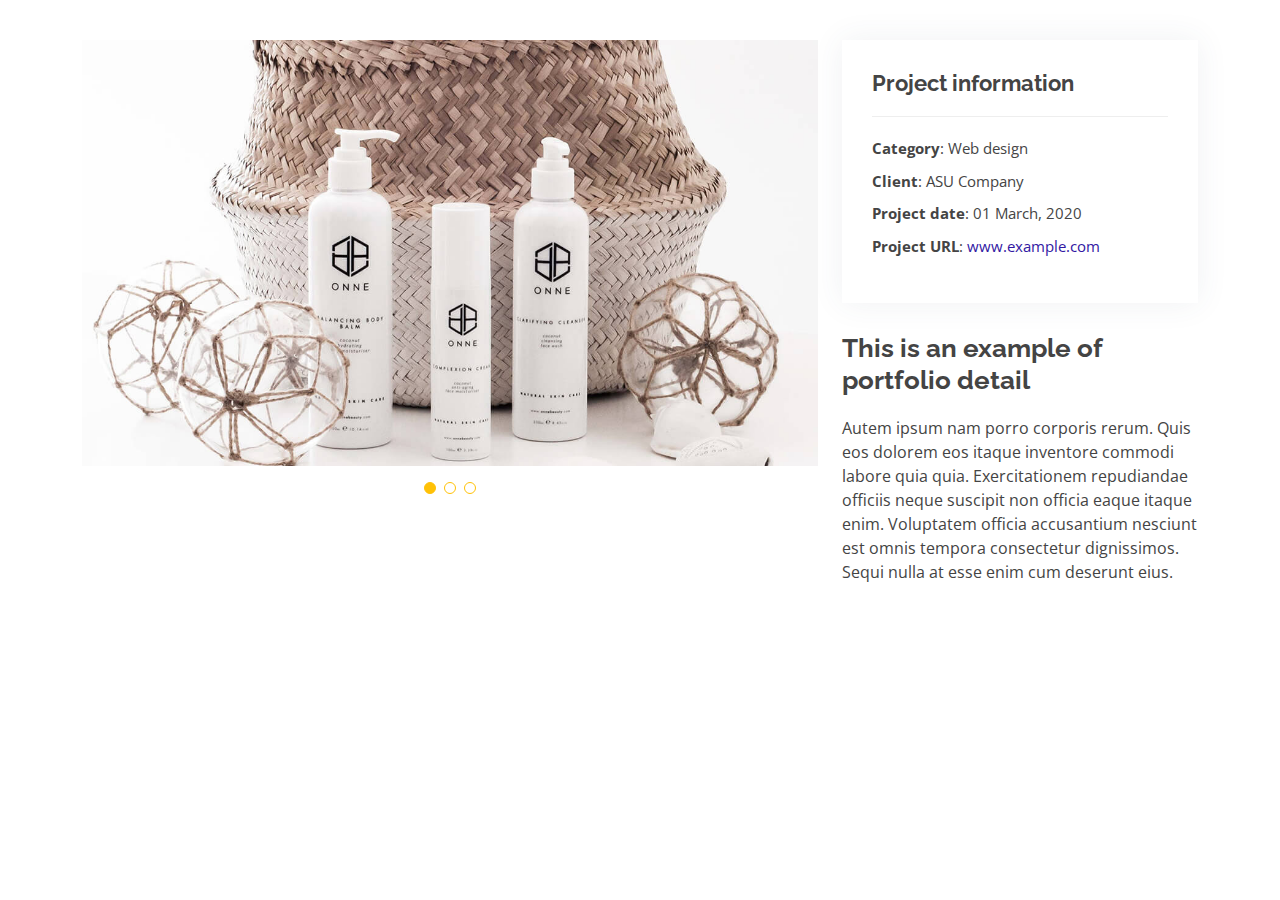
<file: portfolio-details.html>
<!DOCTYPE html>
<html lang="en">

<head>
  <meta charset="utf-8">
  <meta content="width=device-width, initial-scale=1.0" name="viewport">

  <title>Portfolio Details - Baker Bootstrap Template</title>
  <meta content="" name="description">
  <meta content="" name="keywords">

  <!-- Favicons -->
  <link href="assets/img/favicon.png" rel="icon">
  <link href="assets/img/apple-touch-icon.png" rel="apple-touch-icon">

  <!-- Google Fonts -->
  <link href="https://fonts.googleapis.com/css?family=Open+Sans:300,300i,400,400i,600,600i,700,700i|Raleway:300,300i,400,400i,500,500i,600,600i,700,700i|Poppins:300,300i,400,400i,500,500i,600,600i,700,700i" rel="stylesheet">

  <!-- Vendor CSS Files -->
  <link href="assets/vendor/bootstrap/css/bootstrap.min.css" rel="stylesheet">
  <link href="assets/vendor/bootstrap-icons/bootstrap-icons.css" rel="stylesheet">
  <link href="assets/vendor/boxicons/css/boxicons.min.css" rel="stylesheet">
  <link href="assets/vendor/glightbox/css/glightbox.min.css" rel="stylesheet">
  <link href="assets/vendor/swiper/swiper-bundle.min.css" rel="stylesheet">

  <!-- Template Main CSS File -->
  <link href="assets/css/style.css" rel="stylesheet">

  <!-- =======================================================
  * Template Name: Baker - v4.7.0
  * Template URL: https://bootstrapmade.com/baker-free-onepage-bootstrap-theme/
  * Author: BootstrapMade.com
  * License: https://bootstrapmade.com/license/
  ======================================================== -->
</head>

<body>

  <main id="main">

    <!-- ======= Portfolio Details Section ======= -->
    <section id="portfolio-details" class="portfolio-details">
      <div class="container">

        <div class="row gy-4">

          <div class="col-lg-8">
            <div class="portfolio-details-slider swiper">
              <div class="swiper-wrapper align-items-center">

                <div class="swiper-slide">
                  <img src="assets/img/portfolio/portfolio-details-1.jpg" alt="">
                </div>

                <div class="swiper-slide">
                  <img src="assets/img/portfolio/portfolio-details-2.jpg" alt="">
                </div>

                <div class="swiper-slide">
                  <img src="assets/img/portfolio/portfolio-details-3.jpg" alt="">
                </div>

              </div>
              <div class="swiper-pagination"></div>
            </div>
          </div>

          <div class="col-lg-4">
            <div class="portfolio-info">
              <h3>Project information</h3>
              <ul>
                <li><strong>Category</strong>: Web design</li>
                <li><strong>Client</strong>: ASU Company</li>
                <li><strong>Project date</strong>: 01 March, 2020</li>
                <li><strong>Project URL</strong>: <a href="#">www.example.com</a></li>
              </ul>
            </div>
            <div class="portfolio-description">
              <h2>This is an example of portfolio detail</h2>
              <p>
                Autem ipsum nam porro corporis rerum. Quis eos dolorem eos itaque inventore commodi labore quia quia. Exercitationem repudiandae officiis neque suscipit non officia eaque itaque enim. Voluptatem officia accusantium nesciunt est omnis tempora consectetur dignissimos. Sequi nulla at esse enim cum deserunt eius.
              </p>
            </div>
          </div>

        </div>

      </div>
    </section><!-- End Portfolio Details Section -->

  </main><!-- End #main -->

  <a href="#" class="back-to-top d-flex align-items-center justify-content-center"><i class="bi bi-arrow-up-short"></i></a>

  <!-- Vendor JS Files -->
  <script src="assets/vendor/purecounter/purecounter.js"></script>
  <script src="assets/vendor/bootstrap/js/bootstrap.bundle.min.js"></script>
  <script src="assets/vendor/glightbox/js/glightbox.min.js"></script>
  <script src="assets/vendor/isotope-layout/isotope.pkgd.min.js"></script>
  <script src="assets/vendor/swiper/swiper-bundle.min.js"></script>
  <script src="assets/vendor/php-email-form/validate.js"></script>

  <!-- Template Main JS File -->
  <script src="assets/js/main.js"></script>

</body>

</html>
</file>
<file: assets/css/style.css>
/**
* Template Name: Baker - v4.7.0
* Template URL: https://bootstrapmade.com/baker-free-onepage-bootstrap-theme/
* Author: BootstrapMade.com
* License: https://bootstrapmade.com/license/
*/

/*--------------------------------------------------------------
# General
--------------------------------------------------------------*/
body {
  font-family: "Open Sans", sans-serif;
  color: #444444;
}

a {
  color: #3218a3;
  text-decoration: none;
}

a:hover {
  color: #071381;
  text-decoration: none;
}

h1, h2, h3, h4, h5, h6 {
  font-family: "Raleway", sans-serif;
}
.center {
  margin: auto;
  width: 100%;
  
  padding: 5px;
  text-align:center;
  padding-bottom: 28px;
}

/*--------------------------------------------------------------
# Back to top button
--------------------------------------------------------------*/
.back-to-top {
  position: fixed;
  visibility: hidden;
  opacity: 0;
  right: 15px;
  bottom: 15px;
  z-index: 996;
  background: #ffc107;
  width: 40px;
  height: 40px;
  border-radius: 50px;
  transition: all 0.4s;
}
.back-to-top i {
  font-size: 28px;
  color: #fff;
  line-height: 0;
}
.back-to-top:hover {
  background: #ffcb30;
  color: #fff;
}
.back-to-top.active {
  visibility: visible;
  opacity: 1;
}

/*--------------------------------------------------------------
# Header
--------------------------------------------------------------*/
#header {
  transition: all 0.5s;
  z-index: 997;
  padding: 20px 0;
  background: rgba(63, 85, 55, 0.9);
}
#header.header-transparent {
  background: transparent;
}
#header.header-scrolled {
  background: rgba(255, 255, 255, 0.9);
  padding: 15px 0;
  box-shadow: rgba(0, 0, 0, 0.1) 0px 20px 25px -5px, rgba(0, 0, 0, 0.04) 0px 10px 10px -5px;
}
#header .logo {
  font-size: 28px;
  margin: 0;
  padding: 0;
  line-height: 1;
  font-weight: 600;
  letter-spacing: 2px;
  font-family: "Poppins", sans-serif;
}
#header .logo a {
  color: #fff;
}
#header .logo img {
  max-height: 40px;
}

/*--------------------------------------------------------------
# Navigation Menu
--------------------------------------------------------------*/
/**
* Desktop Navigation 
*/
.navbar {
  padding: 0;
}
.navbar ul {
  margin: 0;
  padding: 0;
  display: flex;
  list-style: none;
  align-items: center;
}
.navbar li {
  position: relative;
}
.navbar a, .navbar a:focus {
  display: flex;
  align-items: center;
  justify-content: space-between;
  padding: 10px 0 10px 30px;
  color: rgb(0, 0, 0);
  font-size: 14px;
  white-space: nowrap;
  transition: 0.3s;
}
.navbar a i, .navbar a:focus i {
  font-size: 12px;
  line-height: 0;
  margin-left: 5px;
}
.navbar a:hover, .navbar .active, .navbar .active:focus, .navbar li:hover > a {
  color: #07119e;
}
.navbar .dropdown ul {
  display: block;
  position: absolute;
  left: 14px;
  top: calc(100% + 30px);
  margin: 0;
  padding: 10px 0;
  z-index: 99;
  opacity: 0;
  visibility: hidden;
  background: #fff;
  box-shadow: 0px 0px 30px rgba(127, 137, 161, 0.25);
  transition: 0.3s;
}
.navbar .dropdown ul li {
  min-width: 200px;
}
.navbar .dropdown ul a {
  padding: 10px 20px;
  font-size: 14px;
  text-transform: none;
  color: #414c64;
}
.navbar .dropdown ul a i {
  font-size: 12px;
}
.navbar .dropdown ul a:hover, .navbar .dropdown ul .active:hover, .navbar .dropdown ul li:hover > a {
  color: #ffc107;
}
.navbar .dropdown:hover > ul {
  opacity: 1;
  top: 100%;
  visibility: visible;
}
.navbar .dropdown .dropdown ul {
  top: 0;
  left: calc(100% - 30px);
  visibility: hidden;
}
.navbar .dropdown .dropdown:hover > ul {
  opacity: 1;
  top: 0;
  left: 100%;
  visibility: visible;
}
@media (max-width: 1366px) {
  .navbar .dropdown .dropdown ul {
    left: -90%;
  }
  .navbar .dropdown .dropdown:hover > ul {
    left: -100%;
  }
}

/**
* Mobile Navigation 
*/
.mobile-nav-toggle {
  color: #fff;
  font-size: 28px;
  cursor: pointer;
  display: none;
  line-height: 0;
  transition: 0.5s;
}

@media (max-width: 991px) {
  .mobile-nav-toggle {
    display: block;
  }

  .navbar ul {
    display: none;
  }
}
.navbar-mobile {
  position: fixed;
  overflow: hidden;
  top: 0;
  right: 0;
  left: 0;
  bottom: 0;
  background: rgb(69, 59, 45);
  transition: 0.3s;
  z-index: 999;
}
.navbar-mobile .mobile-nav-toggle {
  position: absolute;
  top: 15px;
  right: 15px;
}
.navbar-mobile ul {
  display: block;
  position: absolute;
  top: 55px;
  right: 15px;
  bottom: 15px;
  left: 15px;
  padding: 10px 0;
  background-color: #fff;
  overflow-y: auto;
  transition: 0.3s;
}
.navbar-mobile a, .navbar-mobile a:focus {
  padding: 10px 20px;
  font-size: 15px;
  color: #414c64;
}
.navbar-mobile a:hover, .navbar-mobile .active, .navbar-mobile li:hover > a {
  color: #ffc107;
}
.navbar-mobile .dropdown ul {
  position: static;
  display: none;
  margin: 10px 20px;
  padding: 10px 0;
  z-index: 99;
  opacity: 1;
  visibility: visible;
  background: #fff;
  box-shadow: 0px 0px 30px rgba(127, 137, 161, 0.25);
}
.navbar-mobile .dropdown ul li {
  min-width: 200px;
}
.navbar-mobile .dropdown ul a {
  padding: 10px 20px;
}
.navbar-mobile .dropdown ul a i {
  font-size: 12px;
}
.navbar-mobile .dropdown ul a:hover, .navbar-mobile .dropdown ul .active:hover, .navbar-mobile .dropdown ul li:hover > a {
  color: #ffc107;
}
.navbar-mobile .dropdown > .dropdown-active {
  display: block;
}

/*--------------------------------------------------------------
# Hero Section
--------------------------------------------------------------*/
#hero {
  width: 100%;
  height: 80vh;
  background: url("../img/hero-bg.jpg") top center;
  background-size: cover;
  position: relative;
}
#hero:before {
  content: "";
  background: rgba(31, 31, 31, 0.767);
  position: absolute;
  bottom: 0;
  top: 0;
  left: 0;
  right: 0;
}
#hero .container {
  text-align: center;
  padding-top: 50px;
}
@media (max-width: 992px) {
  #hero .container {
    padding-top: 0;
  }
}
#hero h1 {
  margin: 0;
  font-size: 48px;
  font-weight: 700;
  line-height: 56px;
  color: #fff;
}
#hero h2 {
  color: #eee;
  margin: 15px 0 0 0;
  font-size: 22px;
}
#hero .btn-get-started {
  font-family: "Raleway", sans-serif;
  font-weight: 500;
  font-size: 15px;
  letter-spacing: 1px;
  display: inline-block;
  padding: 9px 35px;
  border-radius: 50px;
  transition: 0.5s;
  margin-top: 40px;
  border: 2px solid #ffc107;
  color: #fff;
}
#hero .btn-get-started:hover {
  background: #ffc107;
}
@media (min-width: 1024px) {
  #hero {
    background-attachment: fixed;
  }
}
@media (max-width: 768px) {
  #hero {
    height: 100vh;
  }
  #hero h1 {
    font-size: 28px;
    line-height: 36px;
  }
  #hero h2 {
    font-size: 18px;
    line-height: 24px;
  }
}

/*--------------------------------------------------------------
# Sections General
--------------------------------------------------------------*/
section {
  padding: 60px 0;
}

.section-bg {
  background-color: #f7f8fa;
}

.section-title {
  text-align: center;
  padding-bottom: 30px;
}
.section-title h2 {
  font-size: 32px;
  font-weight: bold;
  text-transform: uppercase;
  margin-bottom: 20px;
  padding-bottom: 20px;
  position: relative;
}
.section-title h2::after {
  content: "";
  position: absolute;
  display: block;
  width: 50px;
  height: 3px;
  background: #ffc107;
  bottom: 0;
  left: calc(50% - 25px);
}
.section-title p {
  margin-bottom: 0;
  font-size: 14px;
  color: #aab3c7;
}

/*--------------------------------------------------------------
# Breadcrumbs
--------------------------------------------------------------*/
.breadcrumbs {
  padding: 20px 0;
  background-color: #fafafc;
  min-height: 40px;
  margin-top: 82px;
}
@media (max-width: 992px) {
  .breadcrumbs {
    margin-top: 68px;
  }
}
.breadcrumbs h2 {
  font-size: 24px;
  font-weight: 300;
  margin: 0;
}
@media (max-width: 992px) {
  .breadcrumbs h2 {
    margin: 0 0 10px 0;
  }
}
.breadcrumbs ol {
  display: flex;
  flex-wrap: wrap;
  list-style: none;
  padding: 0;
  margin: 0;
  font-size: 14px;
}
.breadcrumbs ol li + li {
  padding-left: 10px;
}
.breadcrumbs ol li + li::before {
  display: inline-block;
  padding-right: 10px;
  color: #6c757d;
  content: "/";
}
@media (max-width: 768px) {
  .breadcrumbs .d-flex {
    display: block !important;
  }
  .breadcrumbs ol {
    display: block;
  }
  .breadcrumbs ol li {
    display: inline-block;
  }
}

/*--------------------------------------------------------------
# Clients
--------------------------------------------------------------*/
.clients {
  padding: 15px 0;
  text-align: center;
}
.clients img {
  max-width: 45%;
  transition: all 0.4s ease-in-out;
  display: inline-block;
  padding: 15px 0;
  filter: grayscale(100);
}
.clients img:hover {
  filter: none;
  transform: scale(1.15);
}
@media (max-width: 768px) {
  .clients img {
    max-width: 40%;
  }
}

/*--------------------------------------------------------------
# About
--------------------------------------------------------------*/
.about h3 {
  font-weight: 700;
  font-size: 34px;
  color: #414c64;
}
.about h4 {
  font-size: 20px;
  font-weight: 700;
  margin-top: 5px;
}
.about i {
  font-size: 48px;
  margin-top: 15px;
  color: #8b97b3;
}
.about p {
  font-size: 15px;
  color: #848484;
}

/*--------------------------------------------------------------
# Counts
--------------------------------------------------------------*/
.counts {
  padding: 40px 0;
}
.counts .counters span {
  font-size: 48px;
  display: block;
  color: #414c64;
}
.counts .counters p {
  padding: 0;
  margin: 0 0 20px 0;
  font-family: "Raleway", sans-serif;
  font-size: 14px;
}

/*--------------------------------------------------------------
# Services
--------------------------------------------------------------*/
.services .icon-box {
  text-align: center;
  padding: 70px 20px 80px 20px;
  transition: all ease-in-out 0.3s;
  background: #fff;
  box-shadow: 0px 5px 90px 0px rgba(110, 123, 131, 0.05);
}
.services .icon-box .icon {
  margin: 0 auto;
  width: 64px;
  height: 64px;
  display: flex;
  align-items: center;
  justify-content: center;
  transition: ease-in-out 0.3s;
  position: relative;
  background: #f5f5f5;
  border-radius: 50px;
}
.services .icon-box .icon i {
  font-size: 32px;
  transition: 0.5s;
  line-height: 1;
  position: relative;
}
.services .icon-box h4 {
  font-weight: 600;
  margin: 10px 0 15px 0;
  font-size: 22px;
}
.services .icon-box h4 a {
  color: #414c64;
  transition: ease-in-out 0.3s;
}
.services .icon-box p {
  line-height: 24px;
  font-size: 14px;
  margin-bottom: 0;
}
.services .icon-box:hover {
  border-color: #fff;
  box-shadow: 0px 0 35px 0 rgba(0, 0, 0, 0.08);
}
.services .iconbox-blue i {
  color: #47aeff;
}
.services .iconbox-blue:hover .icon {
  background: #47aeff;
}
.services .iconbox-blue:hover .icon i {
  color: #fff;
}
.services .iconbox-orange i {
  color: #ffa76e;
}
.services .iconbox-orange:hover .icon {
  background: #ffa76e;
}
.services .iconbox-orange:hover .icon i {
  color: #fff;
}
.services .iconbox-pink i {
  color: #e80368;
}
.services .iconbox-pink:hover .icon {
  background: #e80368;
}
.services .iconbox-pink:hover .icon i {
  color: #fff;
}
.services .iconbox-yellow i {
  color: #ffbb2c;
}
.services .iconbox-yellow:hover .icon {
  background: #ffbb2c;
}
.services .iconbox-yellow:hover .icon i {
  color: #fff;
}
.services .iconbox-red i {
  color: #ff5828;
}
.services .iconbox-red:hover .icon {
  background: #ff5828;
}
.services .iconbox-red:hover .icon i {
  color: #fff;
}
.services .iconbox-teal i {
  color: #11dbcf;
}
.services .iconbox-teal:hover .icon {
  background: #11dbcf;
}
.services .iconbox-teal:hover .icon i {
  color: #fff;
}

/*--------------------------------------------------------------
# Cta
--------------------------------------------------------------*/
.cta {
  background: #414c64;
  background-size: cover;
  padding: 60px 0;
}
.cta h3 {
  color: #fff;
  font-size: 28px;
  font-weight: 700;
}
.cta p {
  color: #fff;
}
.cta .cta-btn {
  font-family: "Raleway", sans-serif;
  font-weight: 500;
  font-size: 16px;
  letter-spacing: 1px;
  display: inline-block;
  padding: 10px 35px;
  border-radius: 25px;
  transition: 0.5s;
  margin-top: 10px;
  border: 2px solid #ffc107;
  color: #fff;
}
.cta .cta-btn:hover {
  background: #ffc107;
}

/*--------------------------------------------------------------
# Testimonials
--------------------------------------------------------------*/
.testimonials .testimonials-carousel, .testimonials .testimonials-slider {
  overflow: hidden;
}
.testimonials .testimonial-item {
  box-sizing: content-box;
  min-height: 320px;
}
.testimonials .testimonial-item .testimonial-img {
  width: 90px;
  border-radius: 50%;
  margin: -40px 0 0 40px;
  position: relative;
  z-index: 2;
  border: 6px solid #fff;
}
.testimonials .testimonial-item h3 {
  font-size: 18px;
  font-weight: bold;
  margin: 10px 0 5px 45px;
  color: #111;
}
.testimonials .testimonial-item h4 {
  font-size: 14px;
  color: #999;
  margin: 0 0 0 45px;
}
.testimonials .testimonial-item .quote-icon-left, .testimonials .testimonial-item .quote-icon-right {
  color: #ffe7a0;
  font-size: 26px;
}
.testimonials .testimonial-item .quote-icon-left {
  display: inline-block;
  left: -5px;
  position: relative;
}
.testimonials .testimonial-item .quote-icon-right {
  display: inline-block;
  right: -5px;
  position: relative;
  top: 10px;
}
.testimonials .testimonial-item p {
  font-style: italic;
  margin: 0 15px 0 15px;
  padding: 20px 20px 60px 20px;
  background: #fafafc;
  position: relative;
  border-radius: 6px;
  position: relative;
  z-index: 1;
}
.testimonials .swiper-pagination {
  margin-top: 20px;
  position: relative;
}
.testimonials .swiper-pagination .swiper-pagination-bullet {
  width: 12px;
  height: 12px;
  background-color: #fff;
  opacity: 1;
  border: 1px solid #ffc107;
}
.testimonials .swiper-pagination .swiper-pagination-bullet-active {
  background-color: #ffc107;
}

/*--------------------------------------------------------------
# Portfolio
--------------------------------------------------------------*/
.portfolio #portfolio-flters {
  padding: 0;
  margin: 0 auto 25px auto;
  list-style: none;
  text-align: center;
  border-radius: 50px;
}
.portfolio #portfolio-flters li {
  cursor: pointer;
  display: inline-block;
  padding: 8px 18px 10px 18px;
  font-size: 14px;
  font-weight: 500;
  line-height: 1;
  color: #444444;
  margin: 0 3px 10px 3px;
  transition: all ease-in-out 0.3s;
  background: #fafafc;
  border-radius: 50px;
}
.portfolio #portfolio-flters li:hover, .portfolio #portfolio-flters li.filter-active {
  color: #414c64;
  background: #ffc107;
}
.portfolio #portfolio-flters li:last-child {
  margin-right: 0;
}
.portfolio .portfolio-item {
  margin-bottom: 30px;
  overflow: hidden;
}
.portfolio .portfolio-item img {
  position: relative;
  top: 0;
  transition: all 0.6s cubic-bezier(0.645, 0.045, 0.355, 1);
}
.portfolio .portfolio-item .portfolio-info {
  opacity: 0;
  position: absolute;
  left: 15px;
  right: 15px;
  bottom: -50px;
  z-index: 3;
  transition: all ease-in-out 0.3s;
  background: #ffc107;
  padding: 15px 20px;
}
.portfolio .portfolio-item .portfolio-info h4 {
  font-size: 18px;
  color: #fff;
  font-weight: 600;
}
.portfolio .portfolio-item .portfolio-info p {
  color: #fff;
  font-size: 14px;
  margin-bottom: 0;
}
.portfolio .portfolio-item .portfolio-info .preview-link, .portfolio .portfolio-item .portfolio-info .details-link {
  position: absolute;
  right: 50px;
  font-size: 24px;
  top: calc(50% - 18px);
  color: rgba(255, 255, 255, 0.7);
  transition: ease-in-out 0.3s;
}
.portfolio .portfolio-item .portfolio-info .preview-link:hover, .portfolio .portfolio-item .portfolio-info .details-link:hover {
  color: #fff;
}
.portfolio .portfolio-item .portfolio-info .details-link {
  right: 15px;
}
.portfolio .portfolio-item:hover img {
  top: -30px;
}
.portfolio .portfolio-item:hover .portfolio-info {
  opacity: 1;
  bottom: 0;
}

/*--------------------------------------------------------------
# Portfolio Details
--------------------------------------------------------------*/
.portfolio-details {
  padding-top: 40px;
}
.portfolio-details .portfolio-details-slider img {
  width: 100%;
}
.portfolio-details .portfolio-details-slider .swiper-pagination {
  margin-top: 20px;
  position: relative;
}
.portfolio-details .portfolio-details-slider .swiper-pagination .swiper-pagination-bullet {
  width: 12px;
  height: 12px;
  background-color: #fff;
  opacity: 1;
  border: 1px solid #ffc107;
}
.portfolio-details .portfolio-details-slider .swiper-pagination .swiper-pagination-bullet-active {
  background-color: #ffc107;
}
.portfolio-details .portfolio-info {
  padding: 30px;
  box-shadow: 0px 0 30px rgba(65, 76, 100, 0.08);
}
.portfolio-details .portfolio-info h3 {
  font-size: 22px;
  font-weight: 700;
  margin-bottom: 20px;
  padding-bottom: 20px;
  border-bottom: 1px solid #eee;
}
.portfolio-details .portfolio-info ul {
  list-style: none;
  padding: 0;
  font-size: 15px;
}
.portfolio-details .portfolio-info ul li + li {
  margin-top: 10px;
}
.portfolio-details .portfolio-description {
  padding-top: 30px;
}
.portfolio-details .portfolio-description h2 {
  font-size: 26px;
  font-weight: 700;
  margin-bottom: 20px;
}
.portfolio-details .portfolio-description p {
  padding: 0;
}

/*--------------------------------------------------------------
# Team
--------------------------------------------------------------*/
.team .member {
  margin-bottom: 20px;
  overflow: hidden;
  text-align: center;
  border-radius: 5px;
  background: #fff;
  box-shadow: 0px 2px 15px rgba(65, 76, 100, 0.06);
}
.team .member .member-img {
  position: relative;
  overflow: hidden;
}
.team .member .social {
  position: absolute;
  left: 0;
  bottom: 0;
  right: 0;
  height: 40px;
  opacity: 0;
  transition: ease-in-out 0.3s;
  text-align: center;
  background: rgba(255, 255, 255, 0.85);
  display: flex;
  align-items: center;
  justify-content: center;
}
.team .member .social a {
  transition: color 0.3s;
  color: #414c64;
  margin: 0 10px;
  display: inline-flex;
  align-items: center;
  justify-content: center;
}
.team .member .social a i {
  line-height: 0;
}
.team .member .social a:hover {
  color: #ffc107;
}
.team .member .social i {
  font-size: 18px;
  margin: 0 2px;
}
.team .member .member-info {
  padding: 25px 15px;
}
.team .member .member-info h4 {
  font-weight: 700;
  margin-bottom: 5px;
  font-size: 18px;
  color: #414c64;
}
.team .member .member-info span {
  display: block;
  font-size: 13px;
  font-weight: 400;
  color: #aaaaaa;
}
.team .member .member-info p {
  font-style: italic;
  font-size: 14px;
  line-height: 26px;
  color: #777777;
}
.team .member:hover .social {
  opacity: 1;
}

/*--------------------------------------------------------------
# Pricing
--------------------------------------------------------------*/
.pricing .box {
  padding: 20px;
  background: #fff;
  text-align: center;
  box-shadow: 0px 0px 4px rgba(0, 0, 0, 0.12);
  border-radius: 5px;
  position: relative;
  overflow: hidden;
}
.pricing h3 {
  font-weight: 400;
  margin: -20px -20px 20px -20px;
  padding: 20px 15px;
  font-size: 16px;
  font-weight: 600;
  color: #777777;
  background: #f8f8f8;
}
.pricing h4 {
  font-size: 36px;
  color: #ffc107;
  font-weight: 600;
  font-family: "Poppins", sans-serif;
  margin-bottom: 20px;
}
.pricing h4 sup {
  font-size: 20px;
  top: -15px;
  left: -3px;
}
.pricing h4 span {
  color: #bababa;
  font-size: 16px;
  font-weight: 300;
}
.pricing ul {
  padding: 0;
  list-style: none;
  color: #444444;
  text-align: center;
  line-height: 20px;
  font-size: 14px;
}
.pricing ul li {
  padding-bottom: 16px;
}
.pricing ul i {
  color: #ffc107;
  font-size: 18px;
  padding-right: 4px;
}
.pricing ul .na {
  color: #ccc;
  text-decoration: line-through;
}
.pricing .btn-wrap {
  margin: 20px -20px -20px -20px;
  padding: 20px 15px;
  background: #f8f8f8;
  text-align: center;
}
.pricing .btn-buy {
  display: inline-block;
  padding: 10px 35px;
  border-radius: 4px;
  transition: none;
  font-size: 14px;
  font-weight: 400;
  font-family: "Raleway", sans-serif;
  font-weight: 600;
  transition: 0.3s;
  border: 2px solid #c8cedc;
  color: #6c7c9f;
}
.pricing .btn-buy:hover {
  background: #fff;
}
.pricing .featured h3 {
  color: #fff;
  background: #ffc107;
}
.pricing .featured .btn-buy {
  background: #ffc107;
  color: #fff;
  border: 2px solid #ffc107;
}
.pricing .featured .btn-buy:hover {
  background: #ffce3a;
}
.pricing .advanced {
  width: 200px;
  position: absolute;
  top: 18px;
  right: -68px;
  transform: rotate(45deg);
  z-index: 1;
  font-size: 14px;
  padding: 1px 0 3px 0;
  background: #ffc107;
  color: #fff;
}

/*--------------------------------------------------------------
# Frequently Asked Questions
--------------------------------------------------------------*/
.faq .faq-list {
  padding: 0 100px;
}
.faq .faq-list ul {
  padding: 0;
  list-style: none;
}
.faq .faq-list li + li {
  margin-top: 15px;
}
.faq .faq-list li {
  padding: 20px;
  background: #fff;
  border-radius: 4px;
  position: relative;
}
.faq .faq-list a {
  display: block;
  position: relative;
  font-family: "Poppins", sans-serif;
  font-size: 16px;
  line-height: 24px;
  font-weight: 500;
  padding: 0 30px;
  outline: none;
  cursor: pointer;
}
.faq .faq-list .icon-help {
  font-size: 24px;
  position: absolute;
  right: 0;
  left: 20px;
  color: #ffce3a;
}
.faq .faq-list .icon-show, .faq .faq-list .icon-close {
  font-size: 24px;
  position: absolute;
  right: 0;
  top: 0;
}
.faq .faq-list p {
  margin-bottom: 0;
  padding: 10px 0 0 0;
}
.faq .faq-list .icon-show {
  display: none;
}
.faq .faq-list a.collapsed {
  color: #343a40;
  transition: 0.3s;
}
.faq .faq-list a.collapsed:hover {
  color: #ffc107;
}
.faq .faq-list a.collapsed .icon-show {
  display: inline-block;
}
.faq .faq-list a.collapsed .icon-close {
  display: none;
}
@media (max-width: 1200px) {
  .faq .faq-list {
    padding: 0;
  }
}

/*--------------------------------------------------------------
# Contact
--------------------------------------------------------------*/
.contact .info-box {
  color: #444444;
  text-align: center;
  box-shadow: 0 0 20px rgba(65, 76, 100, 0.05);
  padding: 20px 0 30px 0;
}
.contact .info-box i {
  font-size: 32px;
  color: #ffc107;
  border-radius: 50%;
  padding: 8px;
  border: 2px dotted #ffeeba;
}
.contact .info-box h3 {
  font-size: 20px;
  color: #777777;
  font-weight: 700;
  margin: 10px 0;
}
.contact .info-box p {
  padding: 0;
  line-height: 24px;
  font-size: 14px;
  margin-bottom: 0;
}
.contact .php-email-form {
  box-shadow: 0 0 20px rgba(65, 76, 100, 0.05);
  padding: 30px;
}
.contact .php-email-form .error-message {
  display: none;
  color: #fff;
  background: #ed3c0d;
  text-align: left;
  padding: 15px;
  font-weight: 600;
}
.contact .php-email-form .error-message br + br {
  margin-top: 25px;
}
.contact .php-email-form .sent-message {
  display: none;
  color: #fff;
  background: #18d26e;
  text-align: center;
  padding: 15px;
  font-weight: 600;
}
.contact .php-email-form .loading {
  display: none;
  background: #fff;
  text-align: center;
  padding: 15px;
}
.contact .php-email-form .loading:before {
  content: "";
  display: inline-block;
  border-radius: 50%;
  width: 24px;
  height: 24px;
  margin: 0 10px -6px 0;
  border: 3px solid #18d26e;
  border-top-color: #eee;
  -webkit-animation: animate-loading 1s linear infinite;
  animation: animate-loading 1s linear infinite;
}
.contact .php-email-form input, .contact .php-email-form textarea {
  border-radius: 4px;
  box-shadow: none;
  font-size: 14px;
}
.contact .php-email-form input:focus, .contact .php-email-form textarea:focus {
  border-color: #ffc107;
}
.contact .php-email-form input {
  padding: 10px 15px;
}
.contact .php-email-form textarea {
  padding: 12px 15px;
}
.contact .php-email-form button[type=submit] {
  background: #ffc107;
  border: 0;
  padding: 10px 30px;
  color: #fff;
  transition: 0.4s;
  border-radius: 50px;
}
.contact .php-email-form button[type=submit]:hover {
  background: #ffce3a;
}
@-webkit-keyframes animate-loading {
  0% {
    transform: rotate(0deg);
  }
  100% {
    transform: rotate(360deg);
  }
}
@keyframes animate-loading {
  0% {
    transform: rotate(0deg);
  }
  100% {
    transform: rotate(360deg);
  }
}

/*--------------------------------------------------------------
# Footer
--------------------------------------------------------------*/
#footer {
  color: #414c64;
  font-size: 14px;
  background: #f4f5f8;
}
#footer .footer-top {
  padding: 60px 0 30px 0;
  background: #fafafc;
}
#footer .footer-top .footer-contact {
  margin-bottom: 30px;
}
#footer .footer-top .footer-contact h4 {
  font-size: 22px;
  margin: 0 0 30px 0;
  padding: 2px 0 2px 0;
  line-height: 1;
  font-weight: 700;
}
#footer .footer-top .footer-contact p {
  font-size: 14px;
  line-height: 24px;
  margin-bottom: 0;
  font-family: "Raleway", sans-serif;
  color: #777777;
}
#footer .footer-top h4 {
  font-size: 16px;
  font-weight: bold;
  color: #444444;
  position: relative;
  padding-bottom: 12px;
}
#footer .footer-top .footer-links {
  margin-bottom: 30px;
}
#footer .footer-top .footer-links ul {
  list-style: none;
  padding: 0;
  margin: 0;
}
#footer .footer-top .footer-links ul i {
  padding-right: 2px;
  color: #ffc107;
  font-size: 18px;
  line-height: 1;
}
#footer .footer-top .footer-links ul li {
  padding: 10px 0;
  display: flex;
  align-items: center;
}
#footer .footer-top .footer-links ul li:first-child {
  padding-top: 0;
}
#footer .footer-top .footer-links ul a {
  color: #777777;
  transition: 0.3s;
  display: inline-block;
  line-height: 1;
}
#footer .footer-top .footer-links ul a:hover {
  text-decoration: none;
  color: #ffc107;
}
#footer .footer-newsletter {
  font-size: 15px;
}
#footer .footer-newsletter h4 {
  font-size: 16px;
  font-weight: bold;
  color: #444444;
  position: relative;
  padding-bottom: 12px;
}
#footer .footer-newsletter form {
  margin-top: 30px;
  background: #fff;
  padding: 6px 10px;
  position: relative;
  border-radius: 50px;
  text-align: left;
  border: 1px solid #e1e4ec;
}
#footer .footer-newsletter form input[type=email] {
  border: 0;
  padding: 4px 8px;
  width: calc(100% - 100px);
}
#footer .footer-newsletter form input[type=submit] {
  position: absolute;
  top: -1px;
  right: -1px;
  bottom: -1px;
  border: 0;
  background: none;
  font-size: 16px;
  padding: 0 20px;
  background: #ffc107;
  color: #fff;
  transition: 0.3s;
  border-radius: 50px;
  box-shadow: 0px 2px 15px rgba(0, 0, 0, 0.1);
}
#footer .footer-newsletter form input[type=submit]:hover {
  background: #ffce3a;
}
#footer .credits {
  padding-top: 5px;
  font-size: 13px;
}
#footer .social-links a {
  font-size: 18px;
  display: inline-block;
  background: #e1e4ec;
  color: #5f6f92;
  line-height: 1;
  padding: 8px 0;
  margin-right: 4px;
  border-radius: 50%;
  text-align: center;
  width: 36px;
  height: 36px;
  transition: 0.3s;
}
#footer .social-links a:hover {
  background: #ffce3a;
  text-decoration: none;
}
</file>
